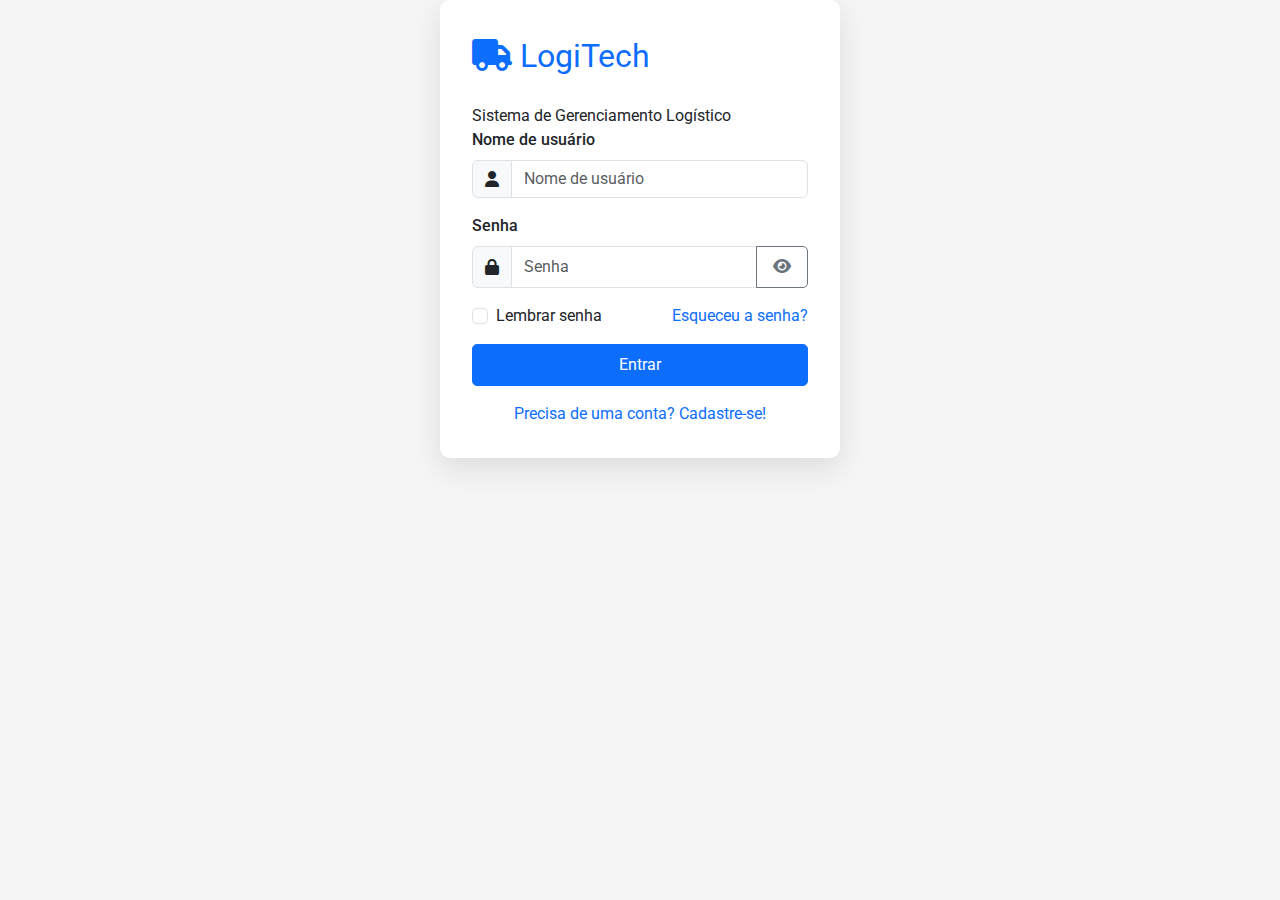
<file: index.html>
<!DOCTYPE html>
<html lang="pt-br">
<head>
    <meta charset="UTF-8">
    <meta name="viewport" content="width=device-width, initial-scale=1.0">
    <title>Login - Sistema de Logística</title>
    <!-- Bootstrap CSS -->
    <link href="https://cdn.jsdelivr.net/npm/bootstrap@5.3.0/dist/css/bootstrap.min.css" rel="stylesheet">
    <!-- Font Awesome -->
    <link rel="stylesheet" href="https://cdnjs.cloudflare.com/ajax/libs/font-awesome/6.4.0/css/all.min.css">
    <!-- Google Fonts -->
    <link href="https://fonts.googleapis.com/css2?family=Roboto:wght@300;400;500;700&display=swap" rel="stylesheet">
    <!-- CSS Personalizado -->
    <link rel="stylesheet" href="css/styles.css">
</head>
<body>
    <div class="login-container">
        <div class="login-card">
            <div class="login-header">
                <div class="login-logo">
                    <i class="fas fa-truck me-2"></i>LogiTech
                </div>
                <div class="login-subtitle">
                    Sistema de Gerenciamento Logístico
                </div>
            </div>
            <div class="login-body">
                <form id="loginForm">
                    <div class="mb-3">
                        <label for="username" class="form-label">Nome de usuário</label>
                        <div class="input-group">
                            <span class="input-group-text"><i class="fas fa-user"></i></span>
                            <input type="text" class="form-control" id="username" placeholder="Nome de usuário" required>
                        </div>
                    </div>
                    <div class="mb-3">
                        <label for="password" class="form-label">Senha</label>
                        <div class="input-group">
                            <span class="input-group-text"><i class="fas fa-lock"></i></span>
                            <input type="password" class="form-control" id="password" placeholder="Senha" required>
                            <button class="btn btn-outline-secondary" type="button" id="togglePassword">
                                <i class="fas fa-eye"></i>
                            </button>
                        </div>
                    </div>
                    <div class="mb-3 form-check">
                        <input type="checkbox" class="form-check-input" id="rememberMe">
                        <label class="form-check-label" for="rememberMe">Lembrar senha</label>
                        <a href="#" class="float-end text-decoration-none">Esqueceu a senha?</a>
                    </div>
                    <div class="d-grid gap-2">
                        <button type="submit" class="btn btn-primary">Entrar</button>
                    </div>
                </form>
                <div class="text-center mt-3">
                    <a href="#" class="text-decoration-none">Precisa de uma conta? Cadastre-se!</a>
                </div>
            </div>
        </div>
    </div>

    <!-- Bootstrap JS Bundle with Popper -->
    <script src="https://cdn.jsdelivr.net/npm/bootstrap@5.3.0/dist/js/bootstrap.bundle.min.js"></script>
    <!-- JavaScript Personalizado -->
    <script src="js/main.js"></script>
    <script src="js/login.js"></script>
</body>
</html>
</file>
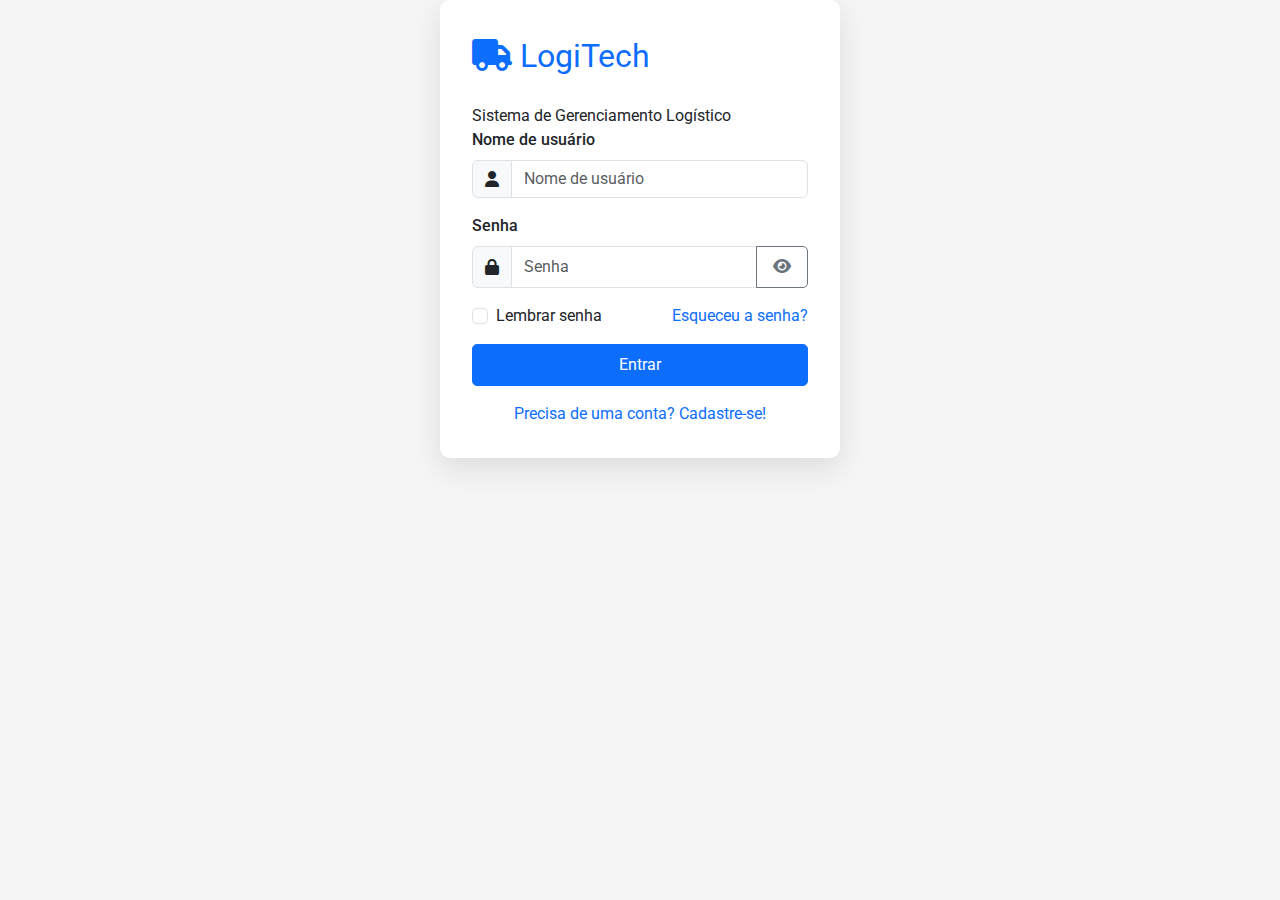
<file: configuracoes.html>
<!DOCTYPE html>
<html lang="pt-br">
<head>
    <meta charset="UTF-8">
    <meta name="viewport" content="width=device-width, initial-scale=1.0">
    <title>Configurações - Sistema de Logística</title>
    <!-- Bootstrap CSS -->
    <link href="https://cdn.jsdelivr.net/npm/bootstrap@5.3.0/dist/css/bootstrap.min.css" rel="stylesheet">
    <!-- Font Awesome -->
    <link rel="stylesheet" href="https://cdnjs.cloudflare.com/ajax/libs/font-awesome/6.4.0/css/all.min.css">
    <!-- Google Fonts -->
    <link href="https://fonts.googleapis.com/css2?family=Roboto:wght@300;400;500;700&display=swap" rel="stylesheet">
    <!-- CSS Personalizado -->
    <link rel="stylesheet" href="css/styles.css">
</head>
<body>
    <!-- Navbar para Mobile (será adicionada via JS se necessário) -->
    
    <div class="container-fluid">
        <div class="row">
            <!-- Sidebar / Menu Lateral -->
            <nav id="sidebar" class="col-md-3 col-lg-2 d-md-block bg-dark sidebar collapse">
                <div class="position-sticky pt-3">
                    <div class="text-center mb-4">
                        <h3 class="text-white"><i class="fas fa-truck me-2"></i>LogiTech</h3>
                        <p class="text-white-50">Sistema Logístico</p>
                    </div>
                    <hr class="text-white-50">
                    <ul class="nav flex-column">
                        <li class="nav-item">
                            <a class="nav-link" href="dashboard.html">
                                <i class="fas fa-tachometer-alt"></i> Dashboard
                            </a>
                        </li>
                        <li class="nav-item">
                            <a class="nav-link" href="veiculos.html">
                                <i class="fas fa-truck"></i> Veículos
                            </a>
                        </li>
                        <li class="nav-item">
                            <a class="nav-link" href="rotas.html">
                                <i class="fas fa-route"></i> Rotas
                            </a>
                        </li>
                        <li class="nav-item">
                            <a class="nav-link" href="entregas.html">
                                <i class="fas fa-box"></i> Entregas
                            </a>
                        </li>
                        <li class="nav-item">
                            <a class="nav-link" href="motoristas.html">
                                <i class="fas fa-user"></i> Motoristas
                            </a>
                        </li>
                        <li class="nav-item">
                            <a class="nav-link" href="relatorios.html">
                                <i class="fas fa-chart-bar"></i> Relatórios
                            </a>
                        </li>
                        <li class="nav-item">
                            <a class="nav-link active" href="configuracoes.html">
                                <i class="fas fa-cog"></i> Configurações
                            </a>
                        </li>
                    </ul>
                    <hr class="text-white-50">
                    <div class="px-3 mt-4">
                        <a href="index.html" class="btn btn-danger w-100" id="logoutButton">
                            <i class="fas fa-sign-out-alt me-2"></i> Sair
                        </a>
                    </div>
                </div>
            </nav>

            <!-- Conteúdo Principal -->
            <main class="col-md-9 ms-sm-auto col-lg-10 px-md-4">
                <div class="d-flex justify-content-between flex-wrap flex-md-nowrap align-items-center pt-3 pb-2 mb-3 border-bottom">
                    <h1 class="h2">Configurações</h1>
                    <div class="btn-toolbar mb-2 mb-md-0">
                        <button type="button" class="btn btn-sm btn-primary" id="btnSalvarConfiguracoes">
                            <i class="fas fa-save me-1"></i> Salvar Alterações
                        </button>
                    </div>
                </div>

                <!-- Abas de Configuração -->
                <ul class="nav nav-tabs mb-4" id="configTabs" role="tablist">
                    <li class="nav-item" role="presentation">
                        <button class="nav-link active" id="perfil-tab" data-bs-toggle="tab" data-bs-target="#perfil" type="button" role="tab" aria-controls="perfil" aria-selected="true">
                            <i class="fas fa-user-circle me-1"></i> Perfil
                        </button>
                    </li>
                    <li class="nav-item" role="presentation">
                        <button class="nav-link" id="empresa-tab" data-bs-toggle="tab" data-bs-target="#empresa" type="button" role="tab" aria-controls="empresa" aria-selected="false">
                            <i class="fas fa-building me-1"></i> Empresa
                        </button>
                    </li>
                    <li class="nav-item" role="presentation">
                        <button class="nav-link" id="sistema-tab" data-bs-toggle="tab" data-bs-target="#sistema" type="button" role="tab" aria-controls="sistema" aria-selected="false">
                            <i class="fas fa-sliders-h me-1"></i> Sistema
                        </button>
                    </li>
                    <li class="nav-item" role="presentation">
                        <button class="nav-link" id="usuarios-tab" data-bs-toggle="tab" data-bs-target="#usuarios" type="button" role="tab" aria-controls="usuarios" aria-selected="false">
                            <i class="fas fa-users me-1"></i> Usuários
                        </button>
                    </li>
                    <li class="nav-item" role="presentation">
                        <button class="nav-link" id="notificacoes-tab" data-bs-toggle="tab" data-bs-target="#notificacoes" type="button" role="tab" aria-controls="notificacoes" aria-selected="false">
                            <i class="fas fa-bell me-1"></i> Notificações
                        </button>
                    </li>
                    <li class="nav-item" role="presentation">
                        <button class="nav-link" id="backup-tab" data-bs-toggle="tab" data-bs-target="#backup" type="button" role="tab" aria-controls="backup" aria-selected="false">
                            <i class="fas fa-database me-1"></i> Backup
                        </button>
                    </li>
                </ul>

                <!-- Conteúdo das Abas -->
                <div class="tab-content" id="configTabsContent">
                    <!-- Aba de Perfil -->
                    <div class="tab-pane fade show active" id="perfil" role="tabpanel" aria-labelledby="perfil-tab">
                        <div class="card">
                            <div class="card-body">
                                <div class="row">
                                    <div class="col-md-3 text-center mb-4">
                                        <div class="avatar-container mb-3">
                                            <img src="https://via.placeholder.com/150" alt="Foto de Perfil" class="rounded-circle img-thumbnail" style="width: 150px; height: 150px;">
                                            <div class="avatar-overlay">
                                                <button class="btn btn-sm btn-light" id="btnAlterarFoto">
                                                    <i class="fas fa-camera"></i>
                                                </button>
                                            </div>
                                        </div>
                                        <h5 id="nomeUsuarioAtual">Administrador</h5>
                                        <p class="text-muted" id="cargoUsuarioAtual">Gerente</p>
                                    </div>
                                    <div class="col-md-9">
                                        <form id="formPerfil">
                                            <div class="row mb-3">
                                                <div class="col-md-6">
                                                    <label for="nomeCompleto" class="form-label">Nome Completo</label>
                                                    <input type="text" class="form-control" id="nomeCompleto" value="Administrador do Sistema">
                                                </div>
                                                <div class="col-md-6">
                                                    <label for="email" class="form-label">E-mail</label>
                                                    <input type="email" class="form-control" id="email" value="admin@logitech.com.br">
                                                </div>
                                            </div>
                                            <div class="row mb-3">
                                                <div class="col-md-6">
                                                    <label for="telefone" class="form-label">Telefone</label>
                                                    <input type="tel" class="form-control" id="telefone" value="(11) 99999-9999">
                                                </div>
                                                <div class="col-md-6">
                                                    <label for="cargo" class="form-label">Cargo</label>
                                                    <input type="text" class="form-control" id="cargo" value="Gerente">
                                                </div>
                                            </div>
                                            <hr>
                                            <h5>Alterar Senha</h5>
                                            <div class="row mb-3">
                                                <div class="col-md-4">
                                                    <label for="senhaAtual" class="form-label">Senha Atual</label>
                                                    <input type="password" class="form-control" id="senhaAtual">
                                                </div>
                                                <div class="col-md-4">
                                                    <label for="novaSenha" class="form-label">Nova Senha</label>
                                                    <input type="password" class="form-control" id="novaSenha">
                                                </div>
                                                <div class="col-md-4">
                                                    <label for="confirmarSenha" class="form-label">Confirmar Senha</label>
                                                    <input type="password" class="form-control" id="confirmarSenha">
                                                </div>
                                            </div>
                                            <div class="text-end">
                                                <button type="button" class="btn btn-primary" id="btnSalvarPerfil">Salvar Alterações</button>
                                            </div>
                                        </form>
                                    </div>
                                </div>
                            </div>
                        </div>
                    </div>

                    <!-- Aba de Empresa -->
                    <div class="tab-pane fade" id="empresa" role="tabpanel" aria-labelledby="empresa-tab">
                        <div class="card">
                            <div class="card-body">
                                <form id="formEmpresa">
                                    <div class="row mb-3">
                                        <div class="col-md-6">
                                            <label for="nomeEmpresa" class="form-label">Nome da Empresa</label>
                                            <input type="text" class="form-control" id="nomeEmpresa" value="LogiTech Transportes Ltda.">
                                        </div>
                                        <div class="col-md-6">
                                            <label for="cnpj" class="form-label">CNPJ</label>
                                            <input type="text" class="form-control" id="cnpj" value="12.345.678/0001-90">
                                        </div>
                                    </div>
                                    <div class="row mb-3">
                                        <div class="col-md-6">
                                            <label for="telefoneEmpresa" class="form-label">Telefone</label>
                                            <input type="tel" class="form-control" id="telefoneEmpresa" value="(11) 3333-4444">
                                        </div>
                                        <div class="col-md-6">
                                            <label for="emailEmpresa" class="form-label">E-mail</label>
                                            <input type="email" class="form-control" id="emailEmpresa" value="contato@logitech.com.br">
                                        </div>
                                    </div>
                                    <div class="row mb-3">
                                        <div class="col-md-8">
                                            <label for="endereco" class="form-label">Endereço</label>
                                            <input type="text" class="form-control" id="endereco" value="Av. Paulista, 1000">
                                        </div>
                                        <div class="col-md-4">
                                            <label for="cep" class="form-label">CEP</label>
                                            <input type="text" class="form-control" id="cep" value="01310-100">
                                        </div>
                                    </div>
                                    <div class="row mb-3">
                                        <div class="col-md-5">
                                            <label for="cidade" class="form-label">Cidade</label>
                                            <input type="text" class="form-control" id="cidade" value="São Paulo">
                                        </div>
                                        <div class="col-md-3">
                                            <label for="estado" class="form-label">Estado</label>
                                            <select class="form-select" id="estado">
                                                <option value="AC">AC</option>
                                                <option value="AL">AL</option>
                                                <option value="AP">AP</option>
                                                <option value="AM">AM</option>
                                                <option value="BA">BA</option>
                                                <option value="CE">CE</option>
                                                <option value="DF">DF</option>
                                                <option value="ES">ES</option>
                                                <option value="GO">GO</option>
                                                <option value="MA">MA</option>
                                                <option value="MT">MT</option>
                                                <option value="MS">MS</option>
                                                <option value="MG">MG</option>
                                                <option value="PA">PA</option>
                                                <option value="PB">PB</option>
                                                <option value="PR">PR</option>
                                                <option value="PE">PE</option>
                                                <option value="PI">PI</option>
                                                <option value="RJ">RJ</option>
                                                <option value="RN">RN</option>
                                                <option value="RS">RS</option>
                                                <option value="RO">RO</option>
                                                <option value="RR">RR</option>
                                                <option value="SC">SC</option>
                                                <option value="SP" selected>SP</option>
                                                <option value="SE">SE</option>
                                                <option value="TO">TO</option>
                                            </select>
                                        </div>
                                        <div class="col-md-4">
                                            <label for="website" class="form-label">Website</label>
                                            <input type="url" class="form-control" id="website" value="https://www.logitech.com.br">
                                        </div>
                                    </div>
                                    <div class="row mb-3">
                                        <div class="col-md-12">
                                            <label for="logoEmpresa" class="form-label">Logo da Empresa</label>
                                            <div class="input-group">
                                                <input type="file" class="form-control" id="logoEmpresa">
                                                <button class="btn btn-outline-secondary" type="button" id="btnRemoverLogo">Remover</button>
                                            </div>
                                            <div class="form-text">Formatos aceitos: JPG, PNG. Tamanho máximo: 2MB.</div>
                                        </div>
                                    </div>
                                    <div class="text-end">
                                        <button type="button" class="btn btn-primary" id="btnSalvarEmpresa">Salvar Alterações</button>
                                    </div>
                                </form>
                            </div>
                        </div>
                    </div>

                    <!-- Aba de Sistema -->
                    <div class="tab-pane fade" id="sistema" role="tabpanel" aria-labelledby="sistema-tab">
                        <div class="card">
                            <div class="card-body">
                                <form id="formSistema">
                                    <h5>Aparência</h5>
                                    <div class="row mb-3">
                                        <div class="col-md-6">
                                            <label for="tema" class="form-label">Tema</label>
                                            <select class="form-select" id="tema">
                                                <option value="claro" selected>Claro</option>
                                                <option value="escuro">Escuro</option>
                                                <option value="sistema">Usar configuração do sistema</option>
                                            </select>
                                        </div>
                                        <div class="col-md-6">
                                            <label for="corPrimaria" class="form-label">Cor Primária</label>
                                            <input type="color" class="form-control form-control-color" id="corPrimaria" value="#0d6efd" title="Escolha a cor primária">
                                        </div>
                                    </div>
                                    
                                    <hr>
                                    <h5>Preferências</h5>
                                    <div class="row mb-3">
                                        <div class="col-md-6">
                                            <label for="idioma" class="form-label">Idioma</label>
                                            <select class="form-select" id="idioma">
                                                <option value="pt-BR" selected>Português (Brasil)</option>
                                                <option value="en-US">English (United States)</option>
                                                <option value="es-ES">Español</option>
                                            </select>
                                        </div>
                                        <div class="col-md-6">
                                            <label for="fusoHorario" class="form-label">Fuso Horário</label>
                                            <select class="form-select" id="fusoHorario">
                                                <option value="America/Sao_Paulo" selected>Brasília (GMT-3)</option>
                                                <option value="America/Manaus">Manaus (GMT-4)</option>
                                                <option value="America/Rio_Branco">Rio Branco (GMT-5)</option>
                                                <option value="America/Noronha">Fernando de Noronha (GMT-2)</option>
                                                <option value="UTC">UTC</option>
                                            </select>
                                        </div>
                                    </div>
                                    <div class="row mb-3">
                                        <div class="col-md-6">
                                            <label for="formatoData" class="form-label">Formato de Data</label>
                                            <select class="form-select" id="formatoData">
                                                <option value="DD/MM/YYYY" selected>DD/MM/YYYY</option>
                                                <option value="MM/DD/YYYY">MM/DD/YYYY</option>
                                                <option value="YYYY-MM-DD">YYYY-MM-DD</option>
                                            </select>
                                        </div>
                                        <div class="col-md-6">
                                            <label for="formatoMoeda" class="form-label">Formato de Moeda</label>
                                            <select class="form-select" id="formatoMoeda">
                                                <option value="BRL" selected>Real (R$)</option>
                                                <option value="USD">Dólar (US$)</option>
                                                <option value="EUR">Euro (€)</option>
                                            </select>
                                        </div>
                                    </div>
                                    
                                    <hr>
                                    <h5>Segurança</h5>
                                    <div class="mb-3">
                                        <div class="form-check form-switch">
                                            <input class="form-check-input" type="checkbox" id="autenticacaoDoisFatores">
                                            <label class="form-check-label" for="autenticacaoDoisFatores">Ativar autenticação de dois fatores</label>
                                        </div>
                                    </div>
                                    <div class="mb-3">
                                        <label for="tempoSessao" class="form-label">Tempo de Sessão (minutos)</label>
                                        <input type="number" class="form-control" id="tempoSessao" value="30" min="5" max="120">
                                    </div>
                                    <div class="mb-3">
                                        <div class="form-check form-switch">
                                            <input class="form-check-input" type="checkbox" id="registroAtividades" checked>
                                            <label class="form-check-label" for="registroAtividades">Registrar atividades do usuário</label>
                                        </div>
                                    </div>
                                    
                                    <hr>
                                    <h5>Armazenamento</h5>
                                    <div class="mb-3">
                                        <label for="tipoArmazenamento" class="form-label">Tipo de Armazenamento</label>
                                        <select class="form-select" id="tipoArmazenamento">
                                            <option value="local" selected>Local (localStorage)</option>
                                            <option value="servidor">Servidor (Simulado)</option>
                                            <option value="nuvem">Nuvem (Simulado)</option>
                                        </select>
                                    </div>
                                    <div class="mb-3">
                                        <div class="form-check form-switch">
                                            <input class="form-check-input" type="checkbox" id="limparCacheAoSair">
                                            <label class="form-check-label" for="limparCacheAoSair">Limpar cache ao sair</label>
                                        </div>
                                    </div>
                                    
                                    <div class="text-end">
                                        <button type="button" class="btn btn-secondary" id="btnRestaurarPadrao">Restaurar Padrão</button>
                                        <button type="button" class="btn btn-primary" id="btnSalvarSistema">Salvar Alterações</button>
                                    </div>
                                </form>
                            </div>
                        </div>
                    </div>

                    <!-- Aba de Usuários -->
                    <div class="tab-pane fade" id="usuarios" role="tabpanel" aria-labelledby="usuarios-tab">
                        <div class="card">
                            <div class="card-body">
                                <div class="d-flex justify-content-between align-items-center mb-3">
                                    <h5 class="card-title">Gerenciar Usuários</h5>
                                    <button type="button" class="btn btn-primary" data-bs-toggle="modal" data-bs-target="#modalNovoUsuario">
                                        <i class="fas fa-user-plus me-1"></i> Novo Usuário
                                    </button>
                                </div>
                                <div class="table-responsive">
                                    <table class="table table-hover">
                                        <thead>
                                            <tr>
                                                <th>Nome</th>
                                                <th>E-mail</th>
                                                <th>Cargo</th>
                                                <th>Perfil</th>
                                                <th>Status</th>
                                                <th>Último Acesso</th>
                                                <th>Ações</th>
                                            </tr>
                                        </thead>
                                        <tbody id="tabelaUsuarios">
                                            <tr>
                                                <td>Administrador</td>
                                                <td>admin@logitech.com.br</td>
                                                <td>Gerente</td>
                                                <td><span class="badge bg-danger">Administrador</span></td>
                                                <td><span class="badge bg-success">Ativo</span></td>
                                                <td>Agora</td>
                                                <td>
                                                    <button class="btn btn-sm btn-primary me-1" title="Editar">
                                                        <i class="fas fa-edit"></i>
                                                    </button>
                                                    <button class="btn btn-sm btn-danger" title="Excluir" disabled>
                                                        <i class="fas fa-trash"></i>
                                                    </button>
                                                </td>
                                            </tr>
                                            <tr>
                                                <td>João Silva</td>
                                                <td>joao@logitech.com.br</td>
                                                <td>Motorista</td>
                                                <td><span class="badge bg-primary">Operacional</span></td>
                                                <td><span class="badge bg-success">Ativo</span></td>
                                                <td>Ontem</td>
                                                <td>
                                                    <button class="btn btn-sm btn-primary me-1" title="Editar">
                                                        <i class="fas fa-edit"></i>
                                                    </button>
                                                    <button class="btn btn-sm btn-danger" title="Excluir">
                                                        <i class="fas fa-trash"></i>
                                                    </button>
                                                </td>
                                            </tr>
                                            <tr>
                                                <td>Maria Oliveira</td>
                                                <td>maria@logitech.com.br</td>
                                                <td>Analista</td>
                                                <td><span class="badge bg-info">Gerencial</span></td>
                                                <td><span class="badge bg-success">Ativo</span></td>
                                                <td>Há 3 dias</td>
                                                <td>
                                                    <button class="btn btn-sm btn-primary me-1" title="Editar">
                                                        <i class="fas fa-edit"></i>
                                                    </button>
                                                    <button class="btn btn-sm btn-danger" title="Excluir">
                                                        <i class="fas fa-trash"></i>
                                                    </button>
                                                </td>
                                            </tr>
                                        </tbody>
                                    </table>
                                </div>
                                
                                <hr>
                                <h5>Perfis de Acesso</h5>
                                <div class="table-responsive">
                                    <table class="table table-hover">
                                        <thead>
                                            <tr>
                                                <th>Perfil</th>
                                                <th>Descrição</th>
                                                <th>Permissões</th>
                                                <th>Ações</th>
                                            </tr>
                                        </thead>
                                        <tbody>
                                            <tr>
                                                <td>Administrador</td>
                                                <td>Acesso total ao sistema</td>
                                                <td>Todas as permissões</td>
                                                <td>
                                                    <button class="btn btn-sm btn-primary me-1" title="Editar">
                                                        <i class="fas fa-edit"></i>
                                                    </button>
                                                </td>
                                            </tr>
                                            <tr>
                                                <td>Gerencial</td>
                                                <td>Acesso a relatórios e gestão</td>
                                                <td>Visualizar, Editar, Relatórios</td>
                                                <td>
                                                    <button class="btn btn-sm btn-primary me-1" title="Editar">
                                                        <i class="fas fa-edit"></i>
                                                    </button>
                                                    <button class="btn btn-sm btn-danger" title="Excluir">
                                                        <i class="fas fa-trash"></i>
                                                    </button>
                                                </td>
                                            </tr>
                                            <tr>
                                                <td>Operacional</td>
                                                <td>Acesso básico para operações</td>
                                                <td>Visualizar, Editar (limitado)</td>
                                                <td>
                                                    <button class="btn btn-sm btn-primary me-1" title="Editar">
                                                        <i class="fas fa-edit"></i>
                                                    </button>
                                                    <button class="btn btn-sm btn-danger" title="Excluir">
                                                        <i class="fas fa-trash"></i>
                                                    </button>
                                                </td>
                                            </tr>
                                        </tbody>
                                    </table>
                                </div>
                            </div>
                        </div>
                    </div>

                    <!-- Aba de Notificações -->
                    <div class="tab-pane fade" id="notificacoes" role="tabpanel" aria-labelledby="notificacoes-tab">
                        <div class="card">
                            <div class="card-body">
                                <h5>Configurações de Notificações</h5>
                                <form id="formNotificacoes">
                                    <div class="mb-3">
                                        <div class="form-check form-switch">
                                            <input class="form-check-input" type="checkbox" id="notificacoesAtivadas" checked>
                                            <label class="form-check-label" for="notificacoesAtivadas">Ativar notificações</label>
                                        </div>
                                    </div>
                                    
                                    <h6 class="mt-4">Notificações do Sistema</h6>
                                    <div class="mb-3">
                                        <div class="form-check">
                                            <input class="form-check-input" type="checkbox" id="notifNovasEntregas" checked>
                                            <label class="form-check-label" for="notifNovasEntregas">Novas entregas</label>
                                        </div>
                                    </div>
                                    <div class="mb-3">
                                        <div class="form-check">
                                            <input class="form-check-input" type="checkbox" id="notifStatusEntregas" checked>
                                            <label class="form-check-label" for="notifStatusEntregas">Alterações de status de entregas</label>
                                        </div>
                                    </div>
                                    <div class="mb-3">
                                        <div class="form-check">
                                            <input class="form-check-input" type="checkbox" id="notifManutencaoVeiculos" checked>
                                            <label class="form-check-label" for="notifManutencaoVeiculos">Alertas de manutenção de veículos</label>
                                        </div>
                                    </div>
                                    <div class="mb-3">
                                        <div class="form-check">
                                            <input class="form-check-input" type="checkbox" id="notifAtrasos" checked>
                                            <label class="form-check-label" for="notifAtrasos">Alertas de atrasos</label>
                                        </div>
                                    </div>
                                    
                                    <h6 class="mt-4">Canais de Notificação</h6>
                                    <div class="mb-3">
                                        <div class="form-check">
                                            <input class="form-check-input" type="checkbox" id="notifSistema" checked>
                                            <label class="form-check-label" for="notifSistema">Notificações no sistema</label>
                                        </div>
                                    </div>
                                    <div class="mb-3">
                                        <div class="form-check">
                                            <input class="form-check-input" type="checkbox" id="notifEmail" checked>
                                            <label class="form-check-label" for="notifEmail">E-mail</label>
                                        </div>
                                    </div>
                                    <div class="mb-3">
                                        <div class="form-check">
                                            <input class="form-check-input" type="checkbox" id="notifSMS">
                                            <label class="form-check-label" for="notifSMS">SMS</label>
                                        </div>
                                    </div>
                                    
                                    <h6 class="mt-4">Frequência de Resumos</h6>
                                    <div class="mb-3">
                                        <label for="frequenciaResumos" class="form-label">Receber resumos</label>
                                        <select class="form-select" id="frequenciaResumos">
                                            <option value="diario">Diariamente</option>
                                            <option value="semanal" selected>Semanalmente</option>
                                            <option value="quinzenal">Quinzenalmente</option>
                                            <option value="mensal">Mensalmente</option>
                                            <option value="nunca">Nunca</option>
                                        </select>
                                    </div>
                                    
                                    <div class="text-end">
                                        <button type="button" class="btn btn-primary" id="btnSalvarNotificacoes">Salvar Alterações</button>
                                    </div>
                                </form>
                            </div>
                        </div>
                    </div>

                    <!-- Aba de Backup -->
                    <div class="tab-pane fade" id="backup" role="tabpanel" aria-labelledby="backup-tab">
                        <div class="card">
                            <div class="card-body">
                                <h5>Backup e Restauração</h5>
                                
                                <div class="alert alert-info">
                                    <i class="fas fa-info-circle me-2"></i> Os backups são armazenados localmente no navegador. Para uma solução completa, seria necessário implementar um servidor de armazenamento.
                                </div>
                                
                                <div class="row mb-4">
                                    <div class="col-md-6">
                                        <div class="card h-100">
                                            <div class="card-header">
                                                <h6 class="mb-0">Backup de Dados</h6>
                                            </div>
                                            <div class="card-body">
                                                <p>Faça backup dos dados do sistema para restauração futura.</p>
                                                <div class="mb-3">
                                                    <div class="form-check">
                                                        <input class="form-check-input" type="checkbox" id="backupVeiculos" checked>
                                                        <label class="form-check-label" for="backupVeiculos">Veículos</label>
                                                    </div>
                                                </div>
                                                <div class="mb-3">
                                                    <div class="form-check">
                                                        <input class="form-check-input" type="checkbox" id="backupRotas" checked>
                                                        <label class="form-check-label" for="backupRotas">Rotas</label>
                                                    </div>
                                                </div>
                                                <div class="mb-3">
                                                    <div class="form-check">
                                                        <input class="form-check-input" type="checkbox" id="backupEntregas" checked>
                                                        <label class="form-check-label" for="backupEntregas">Entregas</label>
                                                    </div>
                                                </div>
                                                <div class="mb-3">
                                                    <div class="form-check">
                                                        <input class="form-check-input" type="checkbox" id="backupMotoristas" checked>
                                                        <label class="form-check-label" for="backupMotoristas">Motoristas</label>
                                                    </div>
                                                </div>
                                                <div class="mb-3">
                                                    <div class="form-check">
                                                        <input class="form-check-input" type="checkbox" id="backupConfiguracoes" checked>
                                                        <label class="form-check-label" for="backupConfiguracoes">Configurações</label>
                                                    </div>
                                                </div>
                                                <button type="button" class="btn btn-primary w-100" id="btnGerarBackup">
                                                    <i class="fas fa-download me-1"></i> Gerar Backup
                                                </button>
                                            </div>
                                        </div>
                                    </div>
                                    <div class="col-md-6">
                                        <div class="card h-100">
                                            <div class="card-header">
                                                <h6 class="mb-0">Restaurar Dados</h6>
                                            </div>
                                            <div class="card-body">
                                                <p>Restaure dados a partir de um arquivo de backup.</p>
                                                <div class="mb-3">
                                                    <label for="arquivoBackup" class="form-label">Arquivo de Backup</label>
                                                    <input class="form-control" type="file" id="arquivoBackup">
                                                </div>
                                                <div class="alert alert-warning">
                                                    <i class="fas fa-exclamation-triangle me-2"></i> A restauração substituirá todos os dados atuais. Certifique-se de fazer um backup antes de prosseguir.
                                                </div>
                                                <button type="button" class="btn btn-warning w-100" id="btnRestaurarBackup">
                                                    <i class="fas fa-upload me-1"></i> Restaurar Backup
                                                </button>
                                            </div>
                                        </div>
                                    </div>
                                </div>
                                
                                <h5>Backups Automáticos</h5>
                                <div class="mb-3">
                                    <div class="form-check form-switch">
                                        <input class="form-check-input" type="checkbox" id="backupAutomatico" checked>
                                        <label class="form-check-label" for="backupAutomatico">Ativar backups automáticos</label>
                                    </div>
                                </div>
                                <div class="mb-3">
                                    <label for="frequenciaBackup" class="form-label">Frequência de backup</label>
                                    <select class="form-select" id="frequenciaBackup">
                                        <option value="diario">Diariamente</option>
                                        <option value="semanal" selected>Semanalmente</option>
                                        <option value="quinzenal">Quinzenalmente</option>
                                        <option value="mensal">Mensalmente</option>
                                    </select>
                                </div>
                                <div class="mb-3">
                                    <label for="retencaoBackup" class="form-label">Retenção de backups</label>
                                    <select class="form-select" id="retencaoBackup">
                                        <option value="3">Últimos 3 backups</option>
                                        <option value="5" selected>Últimos 5 backups</option>
                                        <option value="10">Últimos 10 backups</option>
                                        <option value="0">Manter todos</option>
                                    </select>
                                </div>
                                
                                <div class="text-end">
                                    <button type="button" class="btn btn-primary" id="btnSalvarBackup">Salvar Configurações</button>
                                </div>
                            </div>
                        </div>
                    </div>
                </div>
            </main>
        </div>
    </div>

    <!-- Modal de Novo Usuário -->
    <div class="modal fade" id="modalNovoUsuario" tabindex="-1" aria-labelledby="modalNovoUsuarioLabel" aria-hidden="true">
        <div class="modal-dialog">
            <div class="modal-content">
                <div class="modal-header">
                    <h5 class="modal-title" id="modalNovoUsuarioLabel">Novo Usuário</h5>
                    <button type="button" class="btn-close" data-bs-dismiss="modal" aria-label="Fechar"></button>
                </div>
                <div class="modal-body">
                    <form id="formNovoUsuario">
                        <div class="mb-3">
                            <label for="novoNome" class="form-label">Nome Completo</label>
                            <input type="text" class="form-control" id="novoNome" required>
                        </div>
                        <div class="mb-3">
                            <label for="novoEmail" class="form-label">E-mail</label>
                            <input type="email" class="form-control" id="novoEmail" required>
                        </div>
                        <div class="mb-3">
                            <label for="novoCargo" class="form-label">Cargo</label>
                            <input type="text" class="form-control" id="novoCargo" required>
                        </div>
                        <div class="mb-3">
                            <label for="novoPerfil" class="form-label">Perfil</label>
                            <select class="form-select" id="novoPerfil" required>
                                <option value="">Selecione...</option>
                                <option value="administrador">Administrador</option>
                                <option value="gerencial">Gerencial</option>
                                <option value="operacional">Operacional</option>
                            </select>
                        </div>
                        <div class="mb-3">
                            <label for="novaSenha" class="form-label">Senha</label>
                            <input type="password" class="form-control" id="novaSenha" required>
                        </div>
                        <div class="mb-3">
                            <label for="confirmarNovaSenha" class="form-label">Confirmar Senha</label>
                            <input type="password" class="form-control" id="confirmarNovaSenha" required>
                        </div>
                    </form>
                </div>
                <div class="modal-footer">
                    <button type="button" class="btn btn-secondary" data-bs-dismiss="modal">Cancelar</button>
                    <button type="button" class="btn btn-primary" id="btnSalvarNovoUsuario">Salvar</button>
                </div>
            </div>
        </div>
    </div>

    <!-- Bootstrap JS Bundle with Popper -->
    <script src="https://cdn.jsdelivr.net/npm/bootstrap@5.3.0/dist/js/bootstrap.bundle.min.js"></script>
    <!-- JavaScript Personalizado -->
    <script src="js/main.js"></script>
    <script src="js/configuracoes.js"></script>
</body>
</html>
</file>
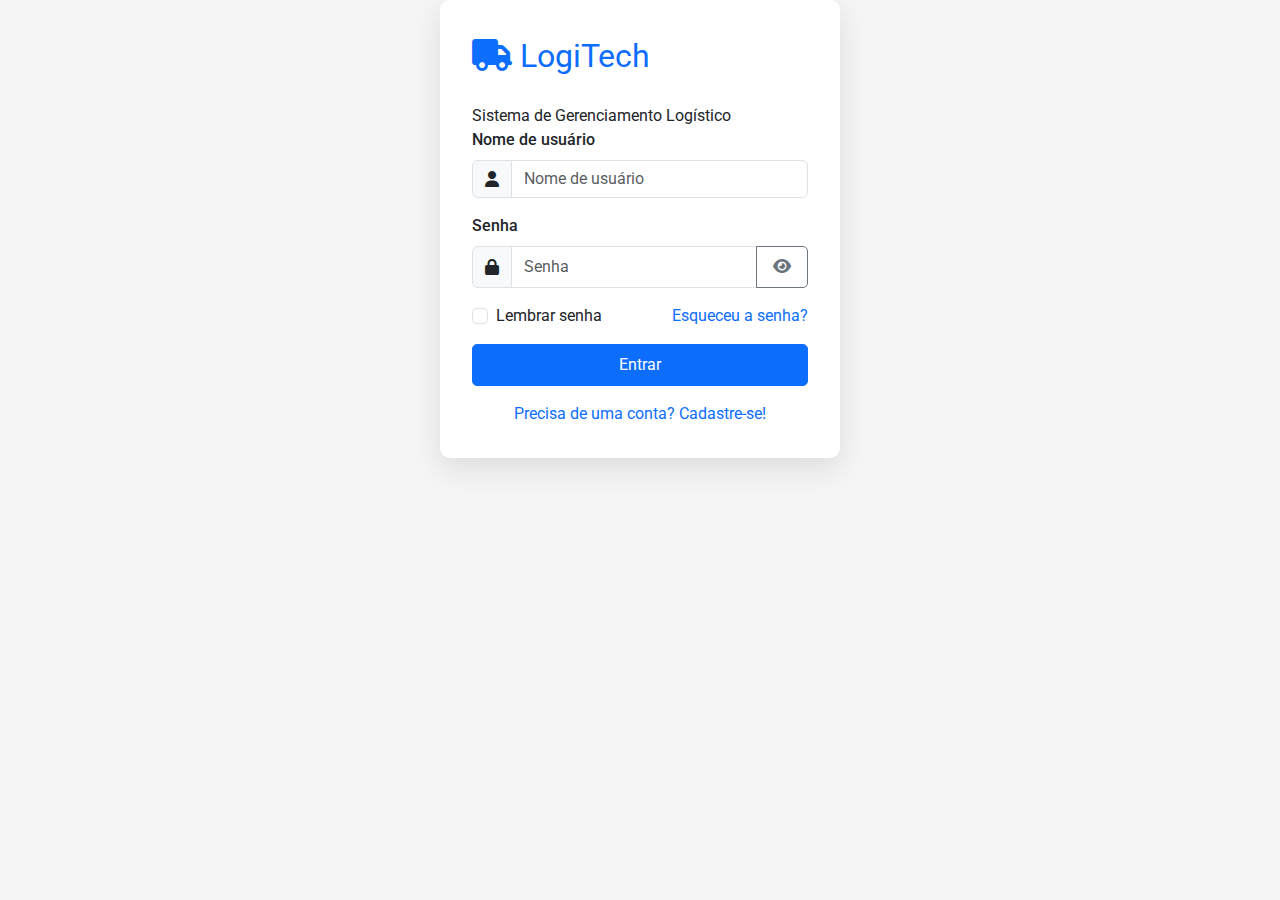
<file: entregas.html>
<!DOCTYPE html>
<html lang="pt-br">
<head>
    <meta charset="UTF-8">
    <meta name="viewport" content="width=device-width, initial-scale=1.0">
    <title>Entregas - Sistema de Logística</title>
    <!-- Bootstrap CSS -->
    <link href="https://cdn.jsdelivr.net/npm/bootstrap@5.3.0/dist/css/bootstrap.min.css" rel="stylesheet">
    <!-- Font Awesome -->
    <link rel="stylesheet" href="https://cdnjs.cloudflare.com/ajax/libs/font-awesome/6.4.0/css/all.min.css">
    <!-- CSS Personalizado -->
    <link rel="stylesheet" href="css/styles.css">
</head>
<body>
    <div class="container-fluid">
        <div class="row">
            <!-- Sidebar / Menu Lateral -->
            <nav id="sidebar" class="col-md-3 col-lg-2 d-md-block bg-dark sidebar collapse">
                <div class="position-sticky pt-3">
                    <div class="text-center mb-4">
                        <h3 class="text-white"><i class="fas fa-truck me-2"></i>LogiTech</h3>
                        <p class="text-white-50">Sistema Logístico</p>
                    </div>
                    <hr class="text-white-50">
                    <ul class="nav flex-column">
                        <li class="nav-item">
                            <a class="nav-link" href="dashboard.html">
                                <i class="fas fa-tachometer-alt"></i> Dashboard
                            </a>
                        </li>
                        <li class="nav-item">
                            <a class="nav-link" href="veiculos.html">
                                <i class="fas fa-truck"></i> Veículos
                            </a>
                        </li>
                        <li class="nav-item">
                            <a class="nav-link" href="rotas.html">
                                <i class="fas fa-route"></i> Rotas
                            </a>
                        </li>
                        <li class="nav-item">
                            <a class="nav-link active" href="entregas.html">
                                <i class="fas fa-box"></i> Entregas
                            </a>
                        </li>
                        <li class="nav-item">
                            <a class="nav-link" href="motoristas.html">
                                <i class="fas fa-user"></i> Motoristas
                            </a>
                        </li>
                        <li class="nav-item">
                            <a class="nav-link" href="relatorios.html">
                                <i class="fas fa-chart-bar"></i> Relatórios
                            </a>
                        </li>
                        <li class="nav-item">
                            <a class="nav-link" href="configuracoes.html">
                                <i class="fas fa-cog"></i> Configurações
                            </a>
                        </li>
                    </ul>
                    <hr class="text-white-50">
                    <div class="px-3 mt-4">
                        <a href="index.html" class="btn btn-danger w-100">
                            <i class="fas fa-sign-out-alt me-2"></i> Sair
                        </a>
                    </div>
                </div>
            </nav>

            <!-- Conteúdo Principal -->
            <main class="col-md-9 ms-sm-auto col-lg-10 px-md-4">
                <div class="d-flex justify-content-between flex-wrap flex-md-nowrap align-items-center pt-3 pb-2 mb-3 border-bottom">
                    <h1 class="h2">Gerenciamento de Entregas</h1>
                    <div class="btn-toolbar mb-2 mb-md-0">
                        <button type="button" class="btn btn-primary" data-bs-toggle="modal" data-bs-target="#modalNovaEntrega">
                            <i class="fas fa-plus me-1"></i> Nova Entrega
                        </button>
                    </div>
                </div>

                <!-- Filtros -->
                <div class="row mb-4">
                    <div class="col-md-12">
                        <div class="card">
                            <div class="card-body">
                                <h5 class="card-title">Filtros</h5>
                                <div class="row g-3">
                                    <div class="col-md-3">
                                        <label for="filtroStatus" class="form-label">Status</label>
                                        <select class="form-select" id="filtroStatus">
                                            <option value="">Todos</option>
                                            <option value="Aguardando coleta">Aguardando coleta</option>
                                            <option value="Em trânsito">Em trânsito</option>
                                            <option value="Entregue">Entregue</option>
                                            <option value="Devolvido">Devolvido</option>
                                        </select>
                                    </div>
                                    <div class="col-md-3">
                                        <label for="filtroRota" class="form-label">Rota</label>
                                        <select class="form-select" id="filtroRota">
                                            <option value="">Todas</option>
                                            <!-- Opções serão carregadas via JavaScript -->
                                        </select>
                                    </div>
                                    <div class="col-md-3">
                                        <label for="filtroBusca" class="form-label">Busca</label>
                                        <input type="text" class="form-control" id="filtroBusca" placeholder="Código ou destinatário">
                                    </div>
                                    <div class="col-md-3 d-flex align-items-end">
                                        <button class="btn btn-primary w-100" id="btnFiltrar">
                                            <i class="fas fa-search me-1"></i> Filtrar
                                        </button>
                                    </div>
                                </div>
                            </div>
                        </div>
                    </div>
                </div>

                <!-- Tabela de Entregas -->
                <div class="table-container bg-white p-0">
                    <div class="table-responsive">
                        <table class="table table-hover table-striped">
                            <thead>
                                <tr>
                                    <th>ID</th>
                                    <th>Código</th>
                                    <th>Descrição</th>
                                    <th>Destinatário</th>
                                    <th>Cidade/UF</th>
                                    <th>Data Prevista</th>
                                    <th>Rota</th>
                                    <th>Prioridade</th>
                                    <th>Status</th>
                                    <th>Ações</th>
                                </tr>
                            </thead>
                            <tbody id="tabelaEntregas">
                                <!-- Dados serão carregados via JavaScript -->
                            </tbody>
                        </table>
                    </div>
                </div>

                <!-- Paginação -->
                <nav aria-label="Navegação de página" class="mt-4">
                    <ul class="pagination justify-content-center">
                        <li class="page-item disabled">
                            <a class="page-link" href="#" tabindex="-1" aria-disabled="true">Anterior</a>
                        </li>
                        <li class="page-item active"><a class="page-link" href="#">1</a></li>
                        <li class="page-item"><a class="page-link" href="#">2</a></li>
                        <li class="page-item"><a class="page-link" href="#">3</a></li>
                        <li class="page-item">
                            <a class="page-link" href="#">Próximo</a>
                        </li>
                    </ul>
                </nav>
            </main>
        </div>
    </div>

    <!-- Modal Nova Entrega -->
    <div class="modal fade" id="modalNovaEntrega" tabindex="-1" aria-labelledby="modalNovaEntregaLabel" aria-hidden="true">
        <div class="modal-dialog modal-lg">
            <div class="modal-content">
                <div class="modal-header bg-primary text-white">
                    <h5 class="modal-title" id="modalNovaEntregaLabel">Cadastrar Nova Entrega</h5>
                    <button type="button" class="btn-close btn-close-white" data-bs-dismiss="modal" aria-label="Fechar"></button>
                </div>
                <div class="modal-body">
                    <form id="formNovaEntrega">
                        <div class="row g-3">
                            <div class="col-md-6">
                                <label for="codigoRastreamento" class="form-label">Código de Rastreamento</label>
                                <input type="text" class="form-control" id="codigoRastreamento" required>
                            </div>
                            <div class="col-md-6">
                                <label for="rotaEntrega" class="form-label">Rota</label>
                                <select class="form-select" id="rotaEntrega">
                                    <option value="">Selecione...</option>
                                    <!-- Opções serão carregadas via JavaScript -->
                                </select>
                            </div>
                            <div class="col-md-12">
                                <label for="descricaoEntrega" class="form-label">Descrição</label>
                                <input type="text" class="form-control" id="descricaoEntrega" required>
                            </div>
                            <div class="col-md-6">
                                <label for="destinatario" class="form-label">Destinatário</label>
                                <input type="text" class="form-control" id="destinatario" required>
                            </div>
                            <div class="col-md-6">
                                <label for="telefoneContato" class="form-label">Telefone de Contato</label>
                                <input type="text" class="form-control" id="telefoneContato">
                            </div>
                            <div class="col-md-12">
                                <label for="enderecoEntrega" class="form-label">Endereço de Entrega</label>
                                <input type="text" class="form-control" id="enderecoEntrega" required>
                            </div>
                            <div class="col-md-4">
                                <label for="cidadeEntrega" class="form-label">Cidade</label>
                                <input type="text" class="form-control" id="cidadeEntrega" required>
                            </div>
                            <div class="col-md-4">
                                <label for="estadoEntrega" class="form-label">Estado</label>
                                <select class="form-select" id="estadoEntrega" required>
                                    <option value="">Selecione...</option>
                                    <option value="AC">AC</option>
                                    <option value="AL">AL</option>
                                    <option value="AP">AP</option>
                                    <option value="AM">AM</option>
                                    <option value="BA">BA</option>
                                    <option value="CE">CE</option>
                                    <option value="DF">DF</option>
                                    <option value="ES">ES</option>
                                    <option value="GO">GO</option>
                                    <option value="MA">MA</option>
                                    <option value="MT">MT</option>
                                    <option value="MS">MS</option>
                                    <option value="MG">MG</option>
                                    <option value="PA">PA</option>
                                    <option value="PB">PB</option>
                                    <option value="PR">PR</option>
                                    <option value="PE">PE</option>
                                    <option value="PI">PI</option>
                                    <option value="RJ">RJ</option>
                                    <option value="RN">RN</option>
                                    <option value="RS">RS</option>
                                    <option value="RO">RO</option>
                                    <option value="RR">RR</option>
                                    <option value="SC">SC</option>
                                    <option value="SP">SP</option>
                                    <option value="SE">SE</option>
                                    <option value="TO">TO</option>
                                </select>
                            </div>
                            <div class="col-md-4">
                                <label for="cepEntrega" class="form-label">CEP</label>
                                <input type="text" class="form-control" id="cepEntrega" required>
                            </div>
                            <div class="col-md-4">
                                <label for="pesoEntrega" class="form-label">Peso (kg)</label>
                                <input type="number" step="0.1" class="form-control" id="pesoEntrega">
                            </div>
                            <div class="col-md-4">
                                <label for="volumeEntrega" class="form-label">Volume (m³)</label>
                                <input type="number" step="0.01" class="form-control" id="volumeEntrega">
                            </div>
                            <div class="col-md-4">
                                <label for="prioridadeEntrega" class="form-label">Prioridade</label>
                                <select class="form-select" id="prioridadeEntrega" required>
                                    <option value="1">Alta</option>
                                    <option value="2" selected>Normal</option>
                                    <option value="3">Baixa</option>
                                </select>
                            </div>
                            <div class="col-md-6">
                                <label for="dataPrevista" class="form-label">Data Prevista</label>
                                <input type="date" class="form-control" id="dataPrevista">
                            </div>
                            <div class="col-md-6">
                                <label for="statusEntrega" class="form-label">Status</label>
                                <select class="form-select" id="statusEntrega" required>
                                    <option value="Aguardando coleta">Aguardando coleta</option>
                                    <option value="Em trânsito">Em trânsito</option>
                                    <option value="Entregue">Entregue</option>
                                    <option value="Devolvido">Devolvido</option>
                                </select>
                            </div>
                            <div class="col-md-12">
                                <label for="observacoesEntrega" class="form-label">Observações</label>
                                <textarea class="form-control" id="observacoesEntrega" rows="3"></textarea>
                            </div>
                        </div>
                    </form>
                </div>
                <div class="modal-footer">
                    <button type="button" class="btn btn-secondary" data-bs-dismiss="modal">Cancelar</button>
                    <button type="button" class="btn btn-primary" id="btnSalvarEntrega">Salvar</button>
                </div>
            </div>
        </div>
    </div>

    <!-- Bootstrap JS Bundle with Popper -->
    <script src="https://cdn.jsdelivr.net/npm/bootstrap@5.3.0/dist/js/bootstrap.bundle.min.js"></script>
    <!-- JavaScript Personalizado -->
    <script src="js/main.js"></script>
    <script src="js/entregas.js"></script>
</body>
</html>
</file>
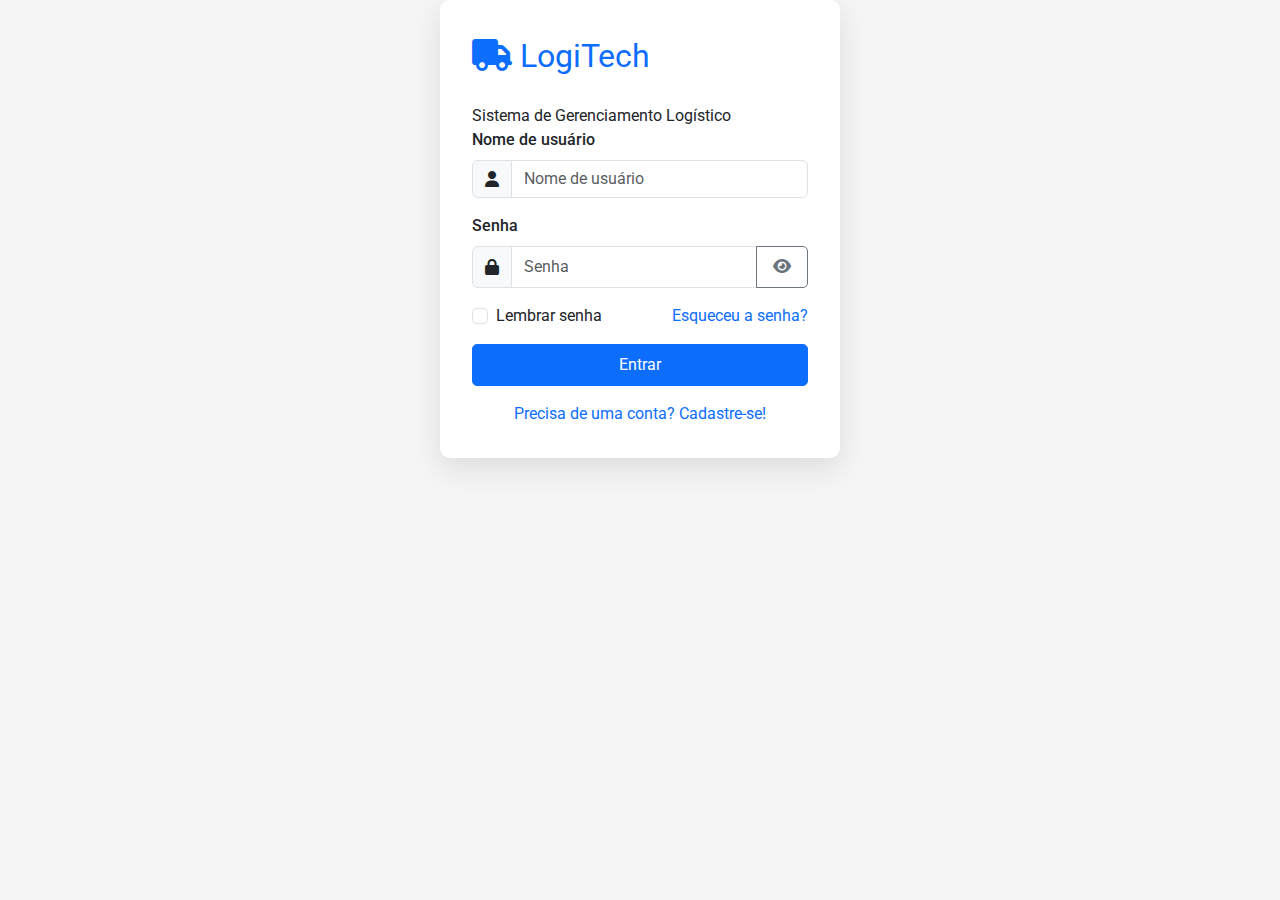
<file: motoristas.html>
<!DOCTYPE html>
<html lang="pt-br">
<head>
    <meta charset="UTF-8">
    <meta name="viewport" content="width=device-width, initial-scale=1.0">
    <title>Motoristas - Sistema de Logística</title>
    <!-- Bootstrap CSS -->
    <link href="https://cdn.jsdelivr.net/npm/bootstrap@5.3.0/dist/css/bootstrap.min.css" rel="stylesheet">
    <!-- Font Awesome -->
    <link rel="stylesheet" href="https://cdnjs.cloudflare.com/ajax/libs/font-awesome/6.4.0/css/all.min.css">
    <!-- CSS Personalizado -->
    <link rel="stylesheet" href="css/styles.css">
</head>
<body>
    <div class="container-fluid">
        <div class="row">
            <!-- Sidebar / Menu Lateral -->
            <nav id="sidebar" class="col-md-3 col-lg-2 d-md-block bg-dark sidebar collapse">
                <div class="position-sticky pt-3">
                    <div class="text-center mb-4">
                        <h3 class="text-white"><i class="fas fa-truck me-2"></i>LogiTech</h3>
                        <p class="text-white-50">Sistema Logístico</p>
                    </div>
                    <hr class="text-white-50">
                    <ul class="nav flex-column">
                        <li class="nav-item">
                            <a class="nav-link" href="dashboard.html">
                                <i class="fas fa-tachometer-alt"></i> Dashboard
                            </a>
                        </li>
                        <li class="nav-item">
                            <a class="nav-link" href="veiculos.html">
                                <i class="fas fa-truck"></i> Veículos
                            </a>
                        </li>
                        <li class="nav-item">
                            <a class="nav-link" href="rotas.html">
                                <i class="fas fa-route"></i> Rotas
                            </a>
                        </li>
                        <li class="nav-item">
                            <a class="nav-link" href="entregas.html">
                                <i class="fas fa-box"></i> Entregas
                            </a>
                        </li>
                        <li class="nav-item">
                            <a class="nav-link active" href="motoristas.html">
                                <i class="fas fa-user"></i> Motoristas
                            </a>
                        </li>
                        <li class="nav-item">
                            <a class="nav-link" href="relatorios.html">
                                <i class="fas fa-chart-bar"></i> Relatórios
                            </a>
                        </li>
                        <li class="nav-item">
                            <a class="nav-link" href="configuracoes.html">
                                <i class="fas fa-cog"></i> Configurações
                            </a>
                        </li>
                    </ul>
                    <hr class="text-white-50">
                    <div class="px-3 mt-4">
                        <a href="index.html" class="btn btn-danger w-100">
                            <i class="fas fa-sign-out-alt me-2"></i> Sair
                        </a>
                    </div>
                </div>
            </nav>

            <!-- Conteúdo Principal -->
            <main class="col-md-9 ms-sm-auto col-lg-10 px-md-4">
                <div class="d-flex justify-content-between flex-wrap flex-md-nowrap align-items-center pt-3 pb-2 mb-3 border-bottom">
                    <h1 class="h2">Gerenciamento de Motoristas</h1>
                    <div class="btn-toolbar mb-2 mb-md-0">
                        <button type="button" class="btn btn-primary" data-bs-toggle="modal" data-bs-target="#modalNovoMotorista">
                            <i class="fas fa-plus me-1"></i> Novo Motorista
                        </button>
                    </div>
                </div>

                <!-- Filtros -->
                <div class="row mb-4">
                    <div class="col-md-12">
                        <div class="card">
                            <div class="card-body">
                                <h5 class="card-title">Filtros</h5>
                                <div class="row g-3">
                                    <div class="col-md-3">
                                        <label for="filtroStatus" class="form-label">Status</label>
                                        <select class="form-select" id="filtroStatus">
                                            <option value="">Todos</option>
                                            <option value="Disponível">Disponível</option>
                                            <option value="Em rota">Em rota</option>
                                            <option value="Férias">Férias</option>
                                            <option value="Afastado">Afastado</option>
                                        </select>
                                    </div>
                                    <div class="col-md-3">
                                        <label for="filtroCategoria" class="form-label">Categoria CNH</label>
                                        <select class="form-select" id="filtroCategoria">
                                            <option value="">Todas</option>
                                            <option value="A">A</option>
                                            <option value="B">B</option>
                                            <option value="C">C</option>
                                            <option value="D">D</option>
                                            <option value="E">E</option>
                                        </select>
                                    </div>
                                    <div class="col-md-3">
                                        <label for="filtroBusca" class="form-label">Busca</label>
                                        <input type="text" class="form-control" id="filtroBusca" placeholder="Nome ou CPF">
                                    </div>
                                    <div class="col-md-3 d-flex align-items-end">
                                        <button class="btn btn-primary w-100" id="btnFiltrar">
                                            <i class="fas fa-search me-1"></i> Filtrar
                                        </button>
                                    </div>
                                </div>
                            </div>
                        </div>
                    </div>
                </div>

                <!-- Tabela de Motoristas -->
                <div class="table-container bg-white p-0">
                    <div class="table-responsive">
                        <table class="table table-hover table-striped">
                            <thead>
                                <tr>
                                    <th>ID</th>
                                    <th>Nome</th>
                                    <th>CPF</th>
                                    <th>Telefone</th>
                                    <th>CNH</th>
                                    <th>Categoria</th>
                                    <th>Validade CNH</th>
                                    <th>Status</th>
                                    <th>Ações</th>
                                </tr>
                            </thead>
                            <tbody id="tabelaMotoristas">
                                <!-- Dados serão carregados via JavaScript -->
                            </tbody>
                        </table>
                    </div>
                </div>

                <!-- Paginação -->
                <nav aria-label="Navegação de página" class="mt-4">
                    <ul class="pagination justify-content-center">
                        <li class="page-item disabled">
                            <a class="page-link" href="#" tabindex="-1" aria-disabled="true">Anterior</a>
                        </li>
                        <li class="page-item active"><a class="page-link" href="#">1</a></li>
                        <li class="page-item"><a class="page-link" href="#">2</a></li>
                        <li class="page-item"><a class="page-link" href="#">3</a></li>
                        <li class="page-item">
                            <a class="page-link" href="#">Próximo</a>
                        </li>
                    </ul>
                </nav>
            </main>
        </div>
    </div>

    <!-- Modal Novo Motorista -->
    <div class="modal fade" id="modalNovoMotorista" tabindex="-1" aria-labelledby="modalNovoMotoristaLabel" aria-hidden="true">
        <div class="modal-dialog modal-lg">
            <div class="modal-content">
                <div class="modal-header bg-primary text-white">
                    <h5 class="modal-title" id="modalNovoMotoristaLabel">Cadastrar Novo Motorista</h5>
                    <button type="button" class="btn-close btn-close-white" data-bs-dismiss="modal" aria-label="Fechar"></button>
                </div>
                <div class="modal-body">
                    <form id="formNovoMotorista">
                        <div class="row g-3">
                            <div class="col-md-6">
                                <label for="nomeMotorista" class="form-label">Nome Completo</label>
                                <input type="text" class="form-control" id="nomeMotorista" required>
                            </div>
                            <div class="col-md-6">
                                <label for="cpfMotorista" class="form-label">CPF</label>
                                <input type="text" class="form-control" id="cpfMotorista" required>
                            </div>
                            <div class="col-md-6">
                                <label for="dataNascimento" class="form-label">Data de Nascimento</label>
                                <input type="date" class="form-control" id="dataNascimento" required>
                            </div>
                            <div class="col-md-6">
                                <label for="telefoneMotorista" class="form-label">Telefone</label>
                                <input type="text" class="form-control" id="telefoneMotorista" required>
                            </div>
                            <div class="col-md-12">
                                <label for="enderecoMotorista" class="form-label">Endereço</label>
                                <input type="text" class="form-control" id="enderecoMotorista" required>
                            </div>
                            <div class="col-md-4">
                                <label for="numeroCNH" class="form-label">Número CNH</label>
                                <input type="text" class="form-control" id="numeroCNH" required>
                            </div>
                            <div class="col-md-4">
                                <label for="categoriaCNH" class="form-label">Categoria CNH</label>
                                <select class="form-select" id="categoriaCNH" required>
                                    <option value="">Selecione...</option>
                                    <option value="A">A</option>
                                    <option value="B">B</option>
                                    <option value="C">C</option>
                                    <option value="D">D</option>
                                    <option value="E">E</option>
                                    <option value="AB">AB</option>
                                    <option value="AC">AC</option>
                                    <option value="AD">AD</option>
                                    <option value="AE">AE</option>
                                </select>
                            </div>
                            <div class="col-md-4">
                                <label for="validadeCNH" class="form-label">Validade CNH</label>
                                <input type="date" class="form-control" id="validadeCNH" required>
                            </div>
                            <div class="col-md-6">
                                <label for="dataAdmissao" class="form-label">Data de Admissão</label>
                                <input type="date" class="form-control" id="dataAdmissao" required>
                            </div>
                            <div class="col-md-6">
                                <label for="statusMotorista" class="form-label">Status</label>
                                <select class="form-select" id="statusMotorista" required>
                                    <option value="Disponível">Disponível</option>
                                    <option value="Em rota">Em rota</option>
                                    <option value="Férias">Férias</option>
                                    <option value="Afastado">Afastado</option>
                                </select>
                            </div>
                            <div class="col-md-12">
                                <label for="observacoesMotorista" class="form-label">Observações</label>
                                <textarea class="form-control" id="observacoesMotorista" rows="3"></textarea>
                            </div>
                        </div>
                    </form>
                </div>
                <div class="modal-footer">
                    <button type="button" class="btn btn-secondary" data-bs-dismiss="modal">Cancelar</button>
                    <button type="button" class="btn btn-primary" id="btnSalvarMotorista">Salvar</button>
                </div>
            </div>
        </div>
    </div>

    <!-- Bootstrap JS Bundle with Popper -->
    <script src="https://cdn.jsdelivr.net/npm/bootstrap@5.3.0/dist/js/bootstrap.bundle.min.js"></script>
    <!-- JavaScript Personalizado -->
    <script src="js/main.js"></script>
    <script src="js/motoristas.js"></script>
</body>
</html>
</file>
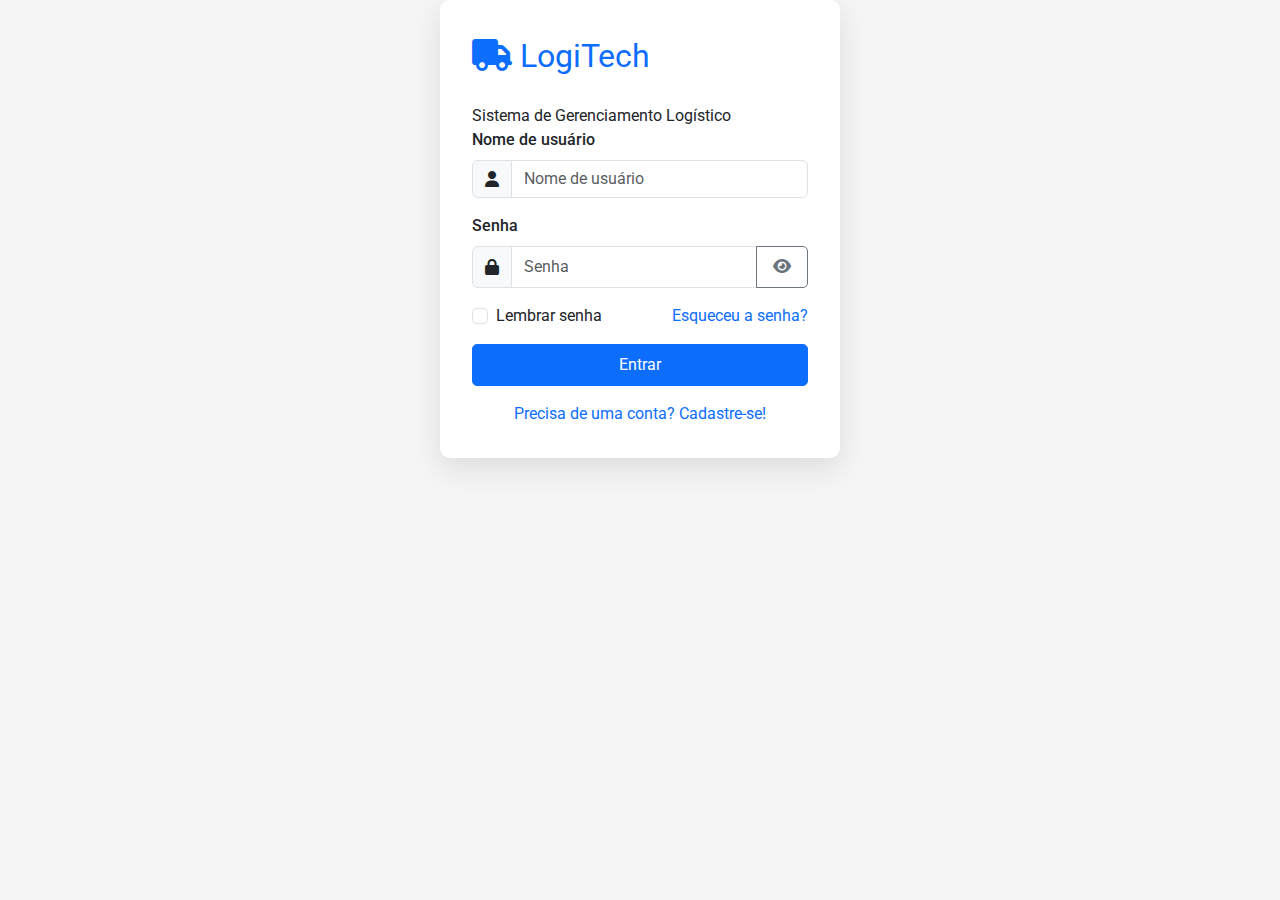
<file: rotas.html>
<!DOCTYPE html>
<html lang="pt-br">
<head>
    <meta charset="UTF-8">
    <meta name="viewport" content="width=device-width, initial-scale=1.0">
    <title>Rotas - Sistema de Logística</title>
    <!-- Bootstrap CSS -->
    <link href="https://cdn.jsdelivr.net/npm/bootstrap@5.3.0/dist/css/bootstrap.min.css" rel="stylesheet">
    <!-- Font Awesome -->
    <link rel="stylesheet" href="https://cdnjs.cloudflare.com/ajax/libs/font-awesome/6.4.0/css/all.min.css">
    <!-- CSS Personalizado -->
    <link rel="stylesheet" href="css/styles.css">
</head>
<body>
    <div class="container-fluid">
        <div class="row">
            <!-- Sidebar / Menu Lateral -->
            <nav id="sidebar" class="col-md-3 col-lg-2 d-md-block bg-dark sidebar collapse">
                <div class="position-sticky pt-3">
                    <div class="text-center mb-4">
                        <h3 class="text-white"><i class="fas fa-truck me-2"></i>LogiTech</h3>
                        <p class="text-white-50">Sistema Logístico</p>
                    </div>
                    <hr class="text-white-50">
                    <ul class="nav flex-column">
                        <li class="nav-item">
                            <a class="nav-link" href="dashboard.html">
                                <i class="fas fa-tachometer-alt"></i> Dashboard
                            </a>
                        </li>
                        <li class="nav-item">
                            <a class="nav-link" href="veiculos.html">
                                <i class="fas fa-truck"></i> Veículos
                            </a>
                        </li>
                        <li class="nav-item">
                            <a class="nav-link active" href="rotas.html">
                                <i class="fas fa-route"></i> Rotas
                            </a>
                        </li>
                        <li class="nav-item">
                            <a class="nav-link" href="entregas.html">
                                <i class="fas fa-box"></i> Entregas
                            </a>
                        </li>
                        <li class="nav-item">
                            <a class="nav-link" href="motoristas.html">
                                <i class="fas fa-user"></i> Motoristas
                            </a>
                        </li>
                        <li class="nav-item">
                            <a class="nav-link" href="relatorios.html">
                                <i class="fas fa-chart-bar"></i> Relatórios
                            </a>
                        </li>
                        <li class="nav-item">
                            <a class="nav-link" href="configuracoes.html">
                                <i class="fas fa-cog"></i> Configurações
                            </a>
                        </li>
                    </ul>
                    <hr class="text-white-50">
                    <div class="px-3 mt-4">
                        <a href="index.html" class="btn btn-danger w-100">
                            <i class="fas fa-sign-out-alt me-2"></i> Sair
                        </a>
                    </div>
                </div>
            </nav>

            <!-- Conteúdo Principal -->
            <main class="col-md-9 ms-sm-auto col-lg-10 px-md-4">
                <div class="d-flex justify-content-between flex-wrap flex-md-nowrap align-items-center pt-3 pb-2 mb-3 border-bottom">
                    <h1 class="h2">Gerenciamento de Rotas</h1>
                    <div class="btn-toolbar mb-2 mb-md-0">
                        <button type="button" class="btn btn-primary" data-bs-toggle="modal" data-bs-target="#modalNovaRota">
                            <i class="fas fa-plus me-1"></i> Nova Rota
                        </button>
                    </div>
                </div>

                <!-- Filtros -->
                <div class="row mb-4">
                    <div class="col-md-12">
                        <div class="card">
                            <div class="card-body">
                                <h5 class="card-title">Filtros</h5>
                                <div class="row g-3">
                                    <div class="col-md-3">
                                        <label for="filtroStatus" class="form-label">Status</label>
                                        <select class="form-select" id="filtroStatus">
                                            <option value="">Todos</option>
                                            <option value="Planejada">Planejada</option>
                                            <option value="Em andamento">Em andamento</option>
                                            <option value="Concluída">Concluída</option>
                                            <option value="Cancelada">Cancelada</option>
                                        </select>
                                    </div>
                                    <div class="col-md-3">
                                        <label for="filtroVeiculo" class="form-label">Veículo</label>
                                        <select class="form-select" id="filtroVeiculo">
                                            <option value="">Todos</option>
                                            <!-- Opções serão carregadas via JavaScript -->
                                        </select>
                                    </div>
                                    <div class="col-md-3">
                                        <label for="filtroBusca" class="form-label">Busca</label>
                                        <input type="text" class="form-control" id="filtroBusca" placeholder="Origem ou destino">
                                    </div>
                                    <div class="col-md-3 d-flex align-items-end">
                                        <button class="btn btn-primary w-100" id="btnFiltrar">
                                            <i class="fas fa-search me-1"></i> Filtrar
                                        </button>
                                    </div>
                                </div>
                            </div>
                        </div>
                    </div>
                </div>

                <!-- Tabela de Rotas -->
                <div class="table-container bg-white p-0">
                    <div class="table-responsive">
                        <table class="table table-hover table-striped">
                            <thead>
                                <tr>
                                    <th>ID</th>
                                    <th>Nome</th>
                                    <th>Origem</th>
                                    <th>Destino</th>
                                    <th>Distância (km)</th>
                                    <th>Tempo Est. (h)</th>
                                    <th>Veículo</th>
                                    <th>Motorista</th>
                                    <th>Status</th>
                                    <th>Ações</th>
                                </tr>
                            </thead>
                            <tbody id="tabelaRotas">
                                <!-- Dados serão carregados via JavaScript -->
                            </tbody>
                        </table>
                    </div>
                </div>

                <!-- Paginação -->
                <nav aria-label="Navegação de página" class="mt-4">
                    <ul class="pagination justify-content-center">
                        <li class="page-item disabled">
                            <a class="page-link" href="#" tabindex="-1" aria-disabled="true">Anterior</a>
                        </li>
                        <li class="page-item active"><a class="page-link" href="#">1</a></li>
                        <li class="page-item"><a class="page-link" href="#">2</a></li>
                        <li class="page-item"><a class="page-link" href="#">3</a></li>
                        <li class="page-item">
                            <a class="page-link" href="#">Próximo</a>
                        </li>
                    </ul>
                </nav>
            </main>
        </div>
    </div>

    <!-- Modal Nova Rota -->
    <div class="modal fade" id="modalNovaRota" tabindex="-1" aria-labelledby="modalNovaRotaLabel" aria-hidden="true">
        <div class="modal-dialog modal-lg">
            <div class="modal-content">
                <div class="modal-header bg-primary text-white">
                    <h5 class="modal-title" id="modalNovaRotaLabel">Cadastrar Nova Rota</h5>
                    <button type="button" class="btn-close btn-close-white" data-bs-dismiss="modal" aria-label="Fechar"></button>
                </div>
                <div class="modal-body">
                    <form id="formNovaRota">
                        <div class="row g-3">
                            <div class="col-md-12">
                                <label for="nomeRota" class="form-label">Nome da Rota</label>
                                <input type="text" class="form-control" id="nomeRota" required>
                            </div>
                            <div class="col-md-6">
                                <label for="origem" class="form-label">Origem</label>
                                <input type="text" class="form-control" id="origem" required>
                            </div>
                            <div class="col-md-6">
                                <label for="destino" class="form-label">Destino</label>
                                <input type="text" class="form-control" id="destino" required>
                            </div>
                            <div class="col-md-6">
                                <label for="distancia" class="form-label">Distância (km)</label>
                                <input type="number" step="0.1" class="form-control" id="distancia" required>
                            </div>
                            <div class="col-md-6">
                                <label for="tempoEstimado" class="form-label">Tempo Estimado (horas)</label>
                                <input type="number" step="0.5" class="form-control" id="tempoEstimado" required>
                            </div>
                            <div class="col-md-6">
                                <label for="veiculoRota" class="form-label">Veículo</label>
                                <select class="form-select" id="veiculoRota" required>
                                    <option value="">Selecione...</option>
                                    <!-- Opções serão carregadas via JavaScript -->
                                </select>
                            </div>
                            <div class="col-md-6">
                                <label for="motoristaRota" class="form-label">Motorista</label>
                                <select class="form-select" id="motoristaRota" required>
                                    <option value="">Selecione...</option>
                                    <!-- Opções serão carregadas via JavaScript -->
                                </select>
                            </div>
                            <div class="col-md-6">
                                <label for="dataInicio" class="form-label">Data de Início</label>
                                <input type="date" class="form-control" id="dataInicio">
                            </div>
                            <div class="col-md-6">
                                <label for="statusRota" class="form-label">Status</label>
                                <select class="form-select" id="statusRota" required>
                                    <option value="Planejada">Planejada</option>
                                    <option value="Em andamento">Em andamento</option>
                                    <option value="Concluída">Concluída</option>
                                    <option value="Cancelada">Cancelada</option>
                                </select>
                            </div>
                            <div class="col-md-12">
                                <label for="observacoesRota" class="form-label">Observações</label>
                                <textarea class="form-control" id="observacoesRota" rows="3"></textarea>
                            </div>
                        </div>
                    </form>
                </div>
                <div class="modal-footer">
                    <button type="button" class="btn btn-secondary" data-bs-dismiss="modal">Cancelar</button>
                    <button type="button" class="btn btn-primary" id="btnSalvarRota">Salvar</button>
                </div>
            </div>
        </div>
    </div>

    <!-- Bootstrap JS Bundle with Popper -->
    <script src="https://cdn.jsdelivr.net/npm/bootstrap@5.3.0/dist/js/bootstrap.bundle.min.js"></script>
    <!-- JavaScript Personalizado -->
    <script src="js/main.js"></script>
    <script src="js/rotas.js"></script>
</body>
</html>
</file>
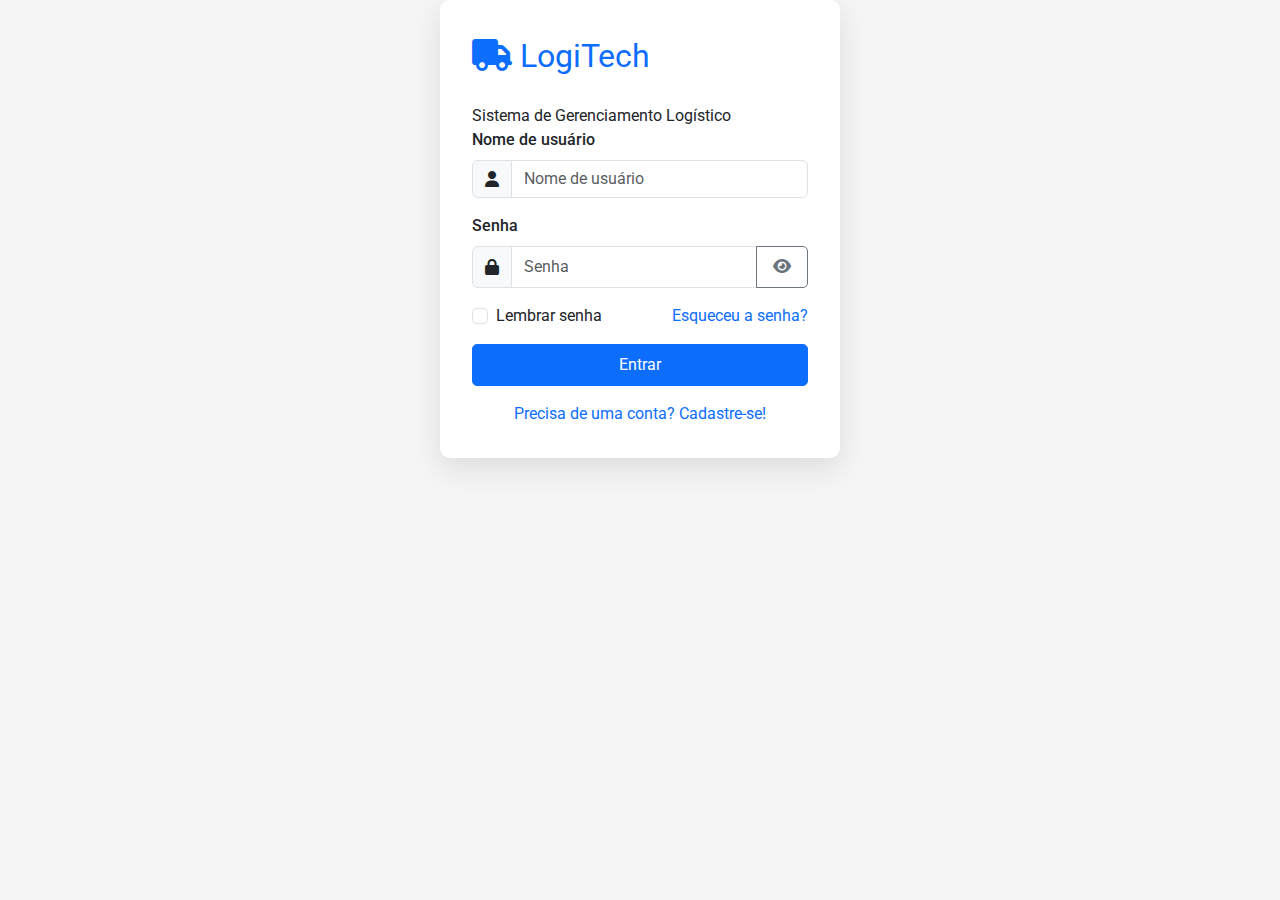
<file: veiculos.html>
<!DOCTYPE html>
<html lang="pt-br">
<head>
    <meta charset="UTF-8">
    <meta name="viewport" content="width=device-width, initial-scale=1.0">
    <title>Veículos - Sistema de Logística</title>
    <!-- Bootstrap CSS -->
    <link href="https://cdn.jsdelivr.net/npm/bootstrap@5.3.0/dist/css/bootstrap.min.css" rel="stylesheet">
    <!-- Font Awesome -->
    <link rel="stylesheet" href="https://cdnjs.cloudflare.com/ajax/libs/font-awesome/6.4.0/css/all.min.css">
    <!-- CSS Personalizado -->
    <link rel="stylesheet" href="css/styles.css">
</head>
<body>
    <div class="container-fluid">
        <div class="row">
            <!-- Sidebar / Menu Lateral -->
            <nav id="sidebar" class="col-md-3 col-lg-2 d-md-block bg-dark sidebar collapse">
                <div class="position-sticky pt-3">
                    <div class="text-center mb-4">
                        <h3 class="text-white"><i class="fas fa-truck me-2"></i>LogiTech</h3>
                        <p class="text-white-50">Sistema Logístico</p>
                    </div>
                    <hr class="text-white-50">
                    <ul class="nav flex-column">
                        <li class="nav-item">
                            <a class="nav-link" href="dashboard.html">
                                <i class="fas fa-tachometer-alt"></i> Dashboard
                            </a>
                        </li>
                        <li class="nav-item">
                            <a class="nav-link active" href="veiculos.html">
                                <i class="fas fa-truck"></i> Veículos
                            </a>
                        </li>
                        <li class="nav-item">
                            <a class="nav-link" href="rotas.html">
                                <i class="fas fa-route"></i> Rotas
                            </a>
                        </li>
                        <li class="nav-item">
                            <a class="nav-link" href="entregas.html">
                                <i class="fas fa-box"></i> Entregas
                            </a>
                        </li>
                        <li class="nav-item">
                            <a class="nav-link" href="motoristas.html">
                                <i class="fas fa-user"></i> Motoristas
                            </a>
                        </li>
                        <li class="nav-item">
                            <a class="nav-link" href="relatorios.html">
                                <i class="fas fa-chart-bar"></i> Relatórios
                            </a>
                        </li>
                        <li class="nav-item">
                            <a class="nav-link" href="configuracoes.html">
                                <i class="fas fa-cog"></i> Configurações
                            </a>
                        </li>
                    </ul>
                    <hr class="text-white-50">
                    <div class="px-3 mt-4">
                        <a href="index.html" class="btn btn-danger w-100">
                            <i class="fas fa-sign-out-alt me-2"></i> Sair
                        </a>
                    </div>
                </div>
            </nav>

            <!-- Conteúdo Principal -->
            <main class="col-md-9 ms-sm-auto col-lg-10 px-md-4">
                <div class="d-flex justify-content-between flex-wrap flex-md-nowrap align-items-center pt-3 pb-2 mb-3 border-bottom">
                    <h1 class="h2">Gerenciamento de Veículos</h1>
                    <div class="btn-toolbar mb-2 mb-md-0">
                        <button type="button" class="btn btn-primary" data-bs-toggle="modal" data-bs-target="#modalNovoVeiculo">
                            <i class="fas fa-plus me-1"></i> Novo Veículo
                        </button>
                    </div>
                </div>

                <!-- Filtros -->
                <div class="row mb-4">
                    <div class="col-md-12">
                        <div class="card">
                            <div class="card-body">
                                <h5 class="card-title">Filtros</h5>
                                <div class="row g-3">
                                    <div class="col-md-3">
                                        <label for="filtroStatus" class="form-label">Status</label>
                                        <select class="form-select" id="filtroStatus">
                                            <option value="">Todos</option>
                                            <option value="Disponível">Disponível</option>
                                            <option value="Em rota">Em rota</option>
                                            <option value="Em manutenção">Em manutenção</option>
                                        </select>
                                    </div>
                                    <div class="col-md-3">
                                        <label for="filtroTipo" class="form-label">Tipo</label>
                                        <select class="form-select" id="filtroTipo">
                                            <option value="">Todos</option>
                                            <option value="Caminhão">Caminhão</option>
                                            <option value="Van">Van</option>
                                            <option value="Carro">Carro</option>
                                        </select>
                                    </div>
                                    <div class="col-md-3">
                                        <label for="filtroBusca" class="form-label">Busca</label>
                                        <input type="text" class="form-control" id="filtroBusca" placeholder="Placa ou modelo">
                                    </div>
                                    <div class="col-md-3 d-flex align-items-end">
                                        <button class="btn btn-primary w-100" id="btnFiltrar">
                                            <i class="fas fa-search me-1"></i> Filtrar
                                        </button>
                                    </div>
                                </div>
                            </div>
                        </div>
                    </div>
                </div>

                <!-- Tabela de Veículos -->
                <div class="table-container bg-white p-0">
                    <div class="table-responsive">
                        <table class="table table-hover table-striped">
                            <thead>
                                <tr>
                                    <th>ID</th>
                                    <th>Placa</th>
                                    <th>Modelo</th>
                                    <th>Marca</th>
                                    <th>Ano</th>
                                    <th>Capacidade</th>
                                    <th>Tipo</th>
                                    <th>Status</th>
                                    <th>KM Atual</th>
                                    <th>Ações</th>
                                </tr>
                            </thead>
                            <tbody id="tabelaVeiculos">
                                <!-- Dados serão carregados via JavaScript -->
                            </tbody>
                        </table>
                    </div>
                </div>

                <!-- Paginação -->
                <nav aria-label="Navegação de página" class="mt-4">
                    <ul class="pagination justify-content-center">
                        <li class="page-item disabled">
                            <a class="page-link" href="#" tabindex="-1" aria-disabled="true">Anterior</a>
                        </li>
                        <li class="page-item active"><a class="page-link" href="#">1</a></li>
                        <li class="page-item"><a class="page-link" href="#">2</a></li>
                        <li class="page-item"><a class="page-link" href="#">3</a></li>
                        <li class="page-item">
                            <a class="page-link" href="#">Próximo</a>
                        </li>
                    </ul>
                </nav>
            </main>
        </div>
    </div>

    <!-- Modal Novo Veículo -->
    <div class="modal fade" id="modalNovoVeiculo" tabindex="-1" aria-labelledby="modalNovoVeiculoLabel" aria-hidden="true">
        <div class="modal-dialog modal-lg">
            <div class="modal-content">
                <div class="modal-header bg-primary text-white">
                    <h5 class="modal-title" id="modalNovoVeiculoLabel">Cadastrar Novo Veículo</h5>
                    <button type="button" class="btn-close btn-close-white" data-bs-dismiss="modal" aria-label="Fechar"></button>
                </div>
                <div class="modal-body">
                    <form id="formNovoVeiculo">
                        <div class="row g-3">
                            <div class="col-md-6">
                                <label for="placa" class="form-label">Placa</label>
                                <input type="text" class="form-control" id="placa" required>
                            </div>
                            <div class="col-md-6">
                                <label for="modelo" class="form-label">Modelo</label>
                                <input type="text" class="form-control" id="modelo" required>
                            </div>
                            <div class="col-md-6">
                                <label for="marca" class="form-label">Marca</label>
                                <input type="text" class="form-control" id="marca" required>
                            </div>
                            <div class="col-md-6">
                                <label for="ano" class="form-label">Ano</label>
                                <input type="number" class="form-control" id="ano" required>
                            </div>
                            <div class="col-md-6">
                                <label for="capacidade" class="form-label">Capacidade (ton)</label>
                                <input type="number" step="0.1" class="form-control" id="capacidade" required>
                            </div>
                            <div class="col-md-6">
                                <label for="tipo" class="form-label">Tipo</label>
                                <select class="form-select" id="tipo" required>
                                    <option value="">Selecione...</option>
                                    <option value="Caminhão">Caminhão</option>
                                    <option value="Van">Van</option>
                                    <option value="Carro">Carro</option>
                                </select>
                            </div>
                            <div class="col-md-6">
                                <label for="status" class="form-label">Status</label>
                                <select class="form-select" id="status" required>
                                    <option value="Disponível">Disponível</option>
                                    <option value="Em rota">Em rota</option>
                                    <option value="Em manutenção">Em manutenção</option>
                                </select>
                            </div>
                            <div class="col-md-6">
                                <label for="kmAtual" class="form-label">KM Atual</label>
                                <input type="number" class="form-control" id="kmAtual" required>
                            </div>
                        </div>
                    </form>
                </div>
                <div class="modal-footer">
                    <button type="button" class="btn btn-secondary" data-bs-dismiss="modal">Cancelar</button>
                    <button type="button" class="btn btn-primary" id="btnSalvarVeiculo">Salvar</button>
                </div>
            </div>
        </div>
    </div>

    <!-- Bootstrap JS Bundle with Popper -->
    <script src="https://cdn.jsdelivr.net/npm/bootstrap@5.3.0/dist/js/bootstrap.bundle.min.js"></script>
    <!-- JavaScript Personalizado -->
    <script src="js/main.js"></script>
    <script src="js/veiculos.js"></script>
</body>
</html>
</file>
<file: css/styles.css>
/* Estilos personalizados para o sistema de logística */

:root {
    --primary-color: #0d6efd;
    --secondary-color: #6c757d;
    --success-color: #198754;
    --danger-color: #dc3545;
    --warning-color: #ffc107;
    --info-color: #0dcaf0;
    --light-color: #f8f9fa;
    --dark-color: #212529;
}

/* Estilos gerais */
body {
    font-family: 'Roboto', sans-serif;
    background-color: #f5f5f5;
    transition: background-color 0.3s ease;
}

/* Modo escuro */
body.dark-mode {
    background-color: #121212;
    color: #e0e0e0;
}

body.dark-mode .card,
body.dark-mode .modal-content,
body.dark-mode .list-group-item {
    background-color: #1e1e1e;
    color: #e0e0e0;
    border-color: #333;
}

body.dark-mode .table {
    color: #e0e0e0;
}

body.dark-mode .table-hover tbody tr:hover {
    background-color: rgba(255, 255, 255, 0.075);
}

body.dark-mode .form-control,
body.dark-mode .form-select {
    background-color: #2c2c2c;
    color: #e0e0e0;
    border-color: #444;
}

body.dark-mode .nav-link {
    color: #e0e0e0;
}

body.dark-mode .nav-link.active {
    color: #fff;
    background-color: var(--primary-color);
}

body.dark-mode .border-bottom {
    border-color: #333 !important;
}

body.dark-mode .text-muted {
    color: #aaa !important;
}

/* Sidebar */
#sidebar {
    min-height: 100vh;
    transition: all 0.3s;
    box-shadow: 0 0 10px rgba(0, 0, 0, 0.1);
}

#sidebar .nav-link {
    color: rgba(255, 255, 255, 0.8);
    padding: 0.75rem 1.25rem;
    border-radius: 0.25rem;
    margin: 0.2rem 0;
    transition: all 0.3s;
}

#sidebar .nav-link:hover {
    color: #fff;
    background-color: rgba(255, 255, 255, 0.1);
}

#sidebar .nav-link.active {
    color: #fff;
    background-color: rgba(255, 255, 255, 0.2);
}

#sidebar .nav-link i {
    margin-right: 0.75rem;
    width: 20px;
    text-align: center;
}

/* Cards do Dashboard */
.dashboard-card {
    border-radius: 10px;
    border: none;
    box-shadow: 0 4px 6px rgba(0, 0, 0, 0.1);
    transition: transform 0.3s ease, box-shadow 0.3s ease;
}

.dashboard-card:hover {
    transform: translateY(-5px);
    box-shadow: 0 6px 12px rgba(0, 0, 0, 0.15);
}

/* Tabelas */
.table th {
    font-weight: 500;
    border-top: none;
}

.table-hover tbody tr {
    transition: background-color 0.2s ease;
}

/* Formulários */
.form-control:focus,
.form-select:focus {
    border-color: var(--primary-color);
    box-shadow: 0 0 0 0.25rem rgba(13, 110, 253, 0.25);
}

/* Login */
.login-container {
    max-width: 400px;
    margin: 0 auto;
    padding: 2rem;
    background-color: #fff;
    border-radius: 10px;
    box-shadow: 0 10px 30px rgba(0, 0, 0, 0.1);
}

.login-logo {
    font-size: 2rem;
    margin-bottom: 1.5rem;
    color: var(--primary-color);
}

/* Botões */
.btn {
    border-radius: 5px;
    padding: 0.5rem 1rem;
    transition: all 0.3s ease;
}

.btn-primary {
    background-color: var(--primary-color);
    border-color: var(--primary-color);
}

.btn-primary:hover {
    background-color: #0b5ed7;
    border-color: #0a58ca;
}

/* Notificações */
.toast-container {
    position: fixed;
    top: 20px;
    right: 20px;
    z-index: 1050;
}

/* Responsividade */
@media (max-width: 767.98px) {
    #sidebar {
        position: fixed;
        top: 0;
        left: -100%;
        width: 80%;
        height: 100%;
        z-index: 1030;
        transition: left 0.3s ease;
    }
    
    #sidebar.show {
        left: 0;
    }
    
    .mobile-nav {
        display: flex;
        justify-content: space-between;
        align-items: center;
        padding: 1rem;
        background-color: var(--dark-color);
        color: #fff;
    }
    
    .mobile-nav-toggle {
        color: #fff;
        background: transparent;
        border: none;
        font-size: 1.5rem;
    }
    
    main {
        margin-left: 0 !important;
        padding-top: 60px;
    }
    
    .dashboard-card {
        margin-bottom: 1rem;
    }
}

/* Estilos específicos para relatórios */
.filtros-dinamicos {
    display: none;
}

.periodo-filtro {
    cursor: pointer;
}

.grafico-container {
    height: 300px;
    position: relative;
}

/* Estilos específicos para configurações */
.config-section {
    margin-bottom: 2rem;
}

.config-card {
    height: 100%;
    transition: all 0.3s ease;
}

.config-card:hover {
    transform: translateY(-5px);
    box-shadow: 0 6px 12px rgba(0, 0, 0, 0.15);
}

.config-icon {
    font-size: 2rem;
    margin-bottom: 1rem;
    color: var(--primary-color);
}

.user-avatar {
    width: 100px;
    height: 100px;
    border-radius: 50%;
    object-fit: cover;
    border: 3px solid var(--primary-color);
}

.company-logo {
    max-width: 150px;
    max-height: 150px;
    object-fit: contain;
}

/* Responsividade para relatórios e configurações */
@media (max-width: 991.98px) {
    .filtros-container {
        flex-direction: column;
    }
    
    .filtros-container .col-auto {
        margin-bottom: 0.5rem;
    }
    
    .filtros-dinamicos {
        flex-wrap: wrap;
    }
    
    .config-tabs .nav-link {
        padding: 0.5rem;
        font-size: 0.9rem;
    }
}

@media (max-width: 767.98px) {
    .config-tabs {
        flex-direction: column;
    }
    
    .config-tabs .nav-item {
        width: 100%;
        margin-bottom: 0.25rem;
    }
    
    .config-tabs .nav-link {
        width: 100%;
        text-align: left;
        border-radius: 0.25rem !important;
    }
    
    .btn-toolbar {
        flex-wrap: wrap;
        justify-content: center;
    }
    
    .btn-toolbar .btn-group {
        margin-bottom: 0.5rem;
    }
    
    .periodo-filtros {
        flex-wrap: wrap;
        justify-content: center;
    }
    
    .periodo-filtros .dropdown-item {
        text-align: center;
    }
}

@media (max-width: 575.98px) {
    .card-header {
        flex-direction: column;
        align-items: flex-start !important;
    }
    
    .card-header .btn {
        margin-top: 0.5rem;
    }
    
    .table-responsive {
        font-size: 0.85rem;
    }
    
    .form-label {
        font-size: 0.9rem;
    }
}

/* Animações */
@keyframes fadeIn {
    from { opacity: 0; }
    to { opacity: 1; }
}

.fade-in {
    animation: fadeIn 0.5s ease-in-out;
}

@keyframes slideInRight {
    from { transform: translateX(50px); opacity: 0; }
    to { transform: translateX(0); opacity: 1; }
}

.slide-in-right {
    animation: slideInRight 0.5s ease-in-out;
}

/* Melhorias de acessibilidade */
.btn:focus, 
.form-control:focus, 
.form-select:focus {
    box-shadow: 0 0 0 0.25rem rgba(13, 110, 253, 0.5);
}

.form-label {
    margin-bottom: 0.5rem;
    font-weight: 500;
}

/* Estilos para impressão */
@media print {
    #sidebar, 
    .btn-toolbar, 
    .no-print {
        display: none !important;
    }
    
    main {
        margin-left: 0 !important;
        width: 100% !important;
    }
    
    .card {
        break-inside: avoid;
        border: 1px solid #ddd;
    }
    
    .table {
        width: 100% !important;
    }
    
    body {
        background-color: #fff !important;
    }
}
</file>
